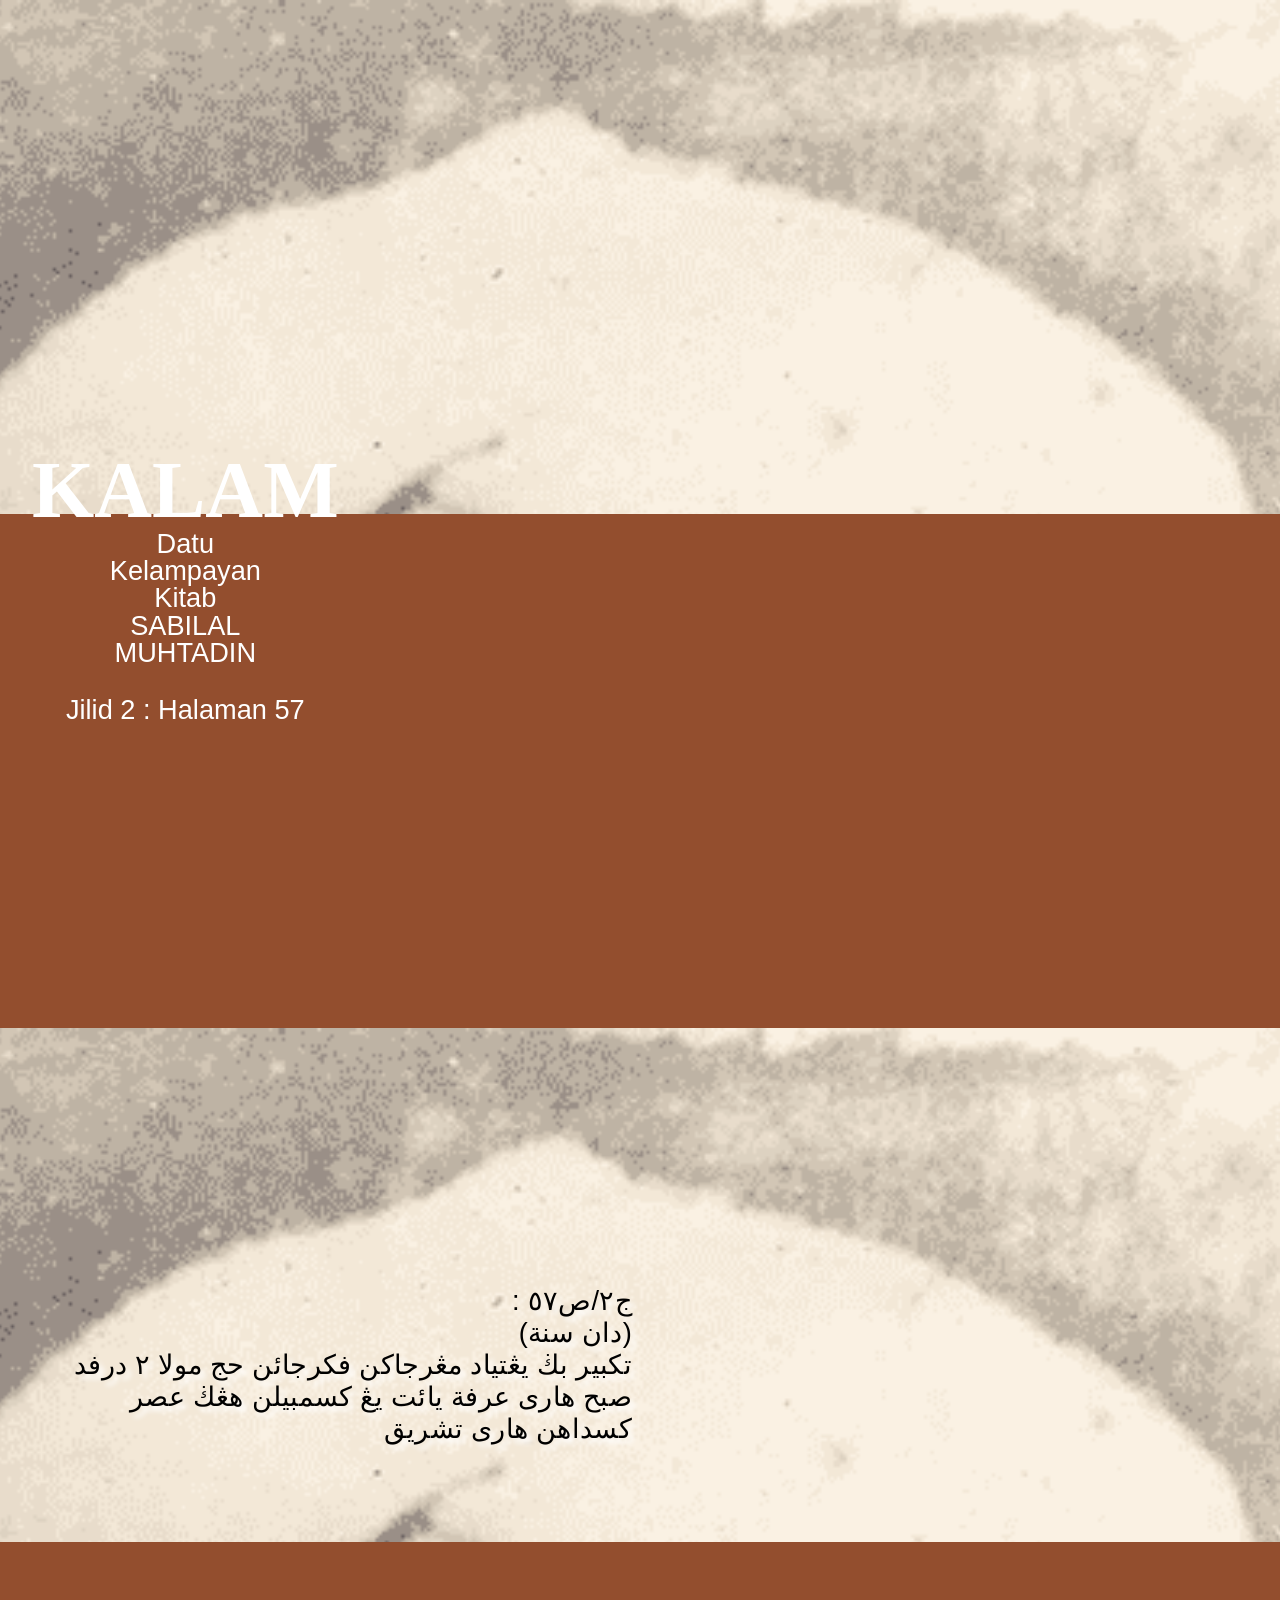
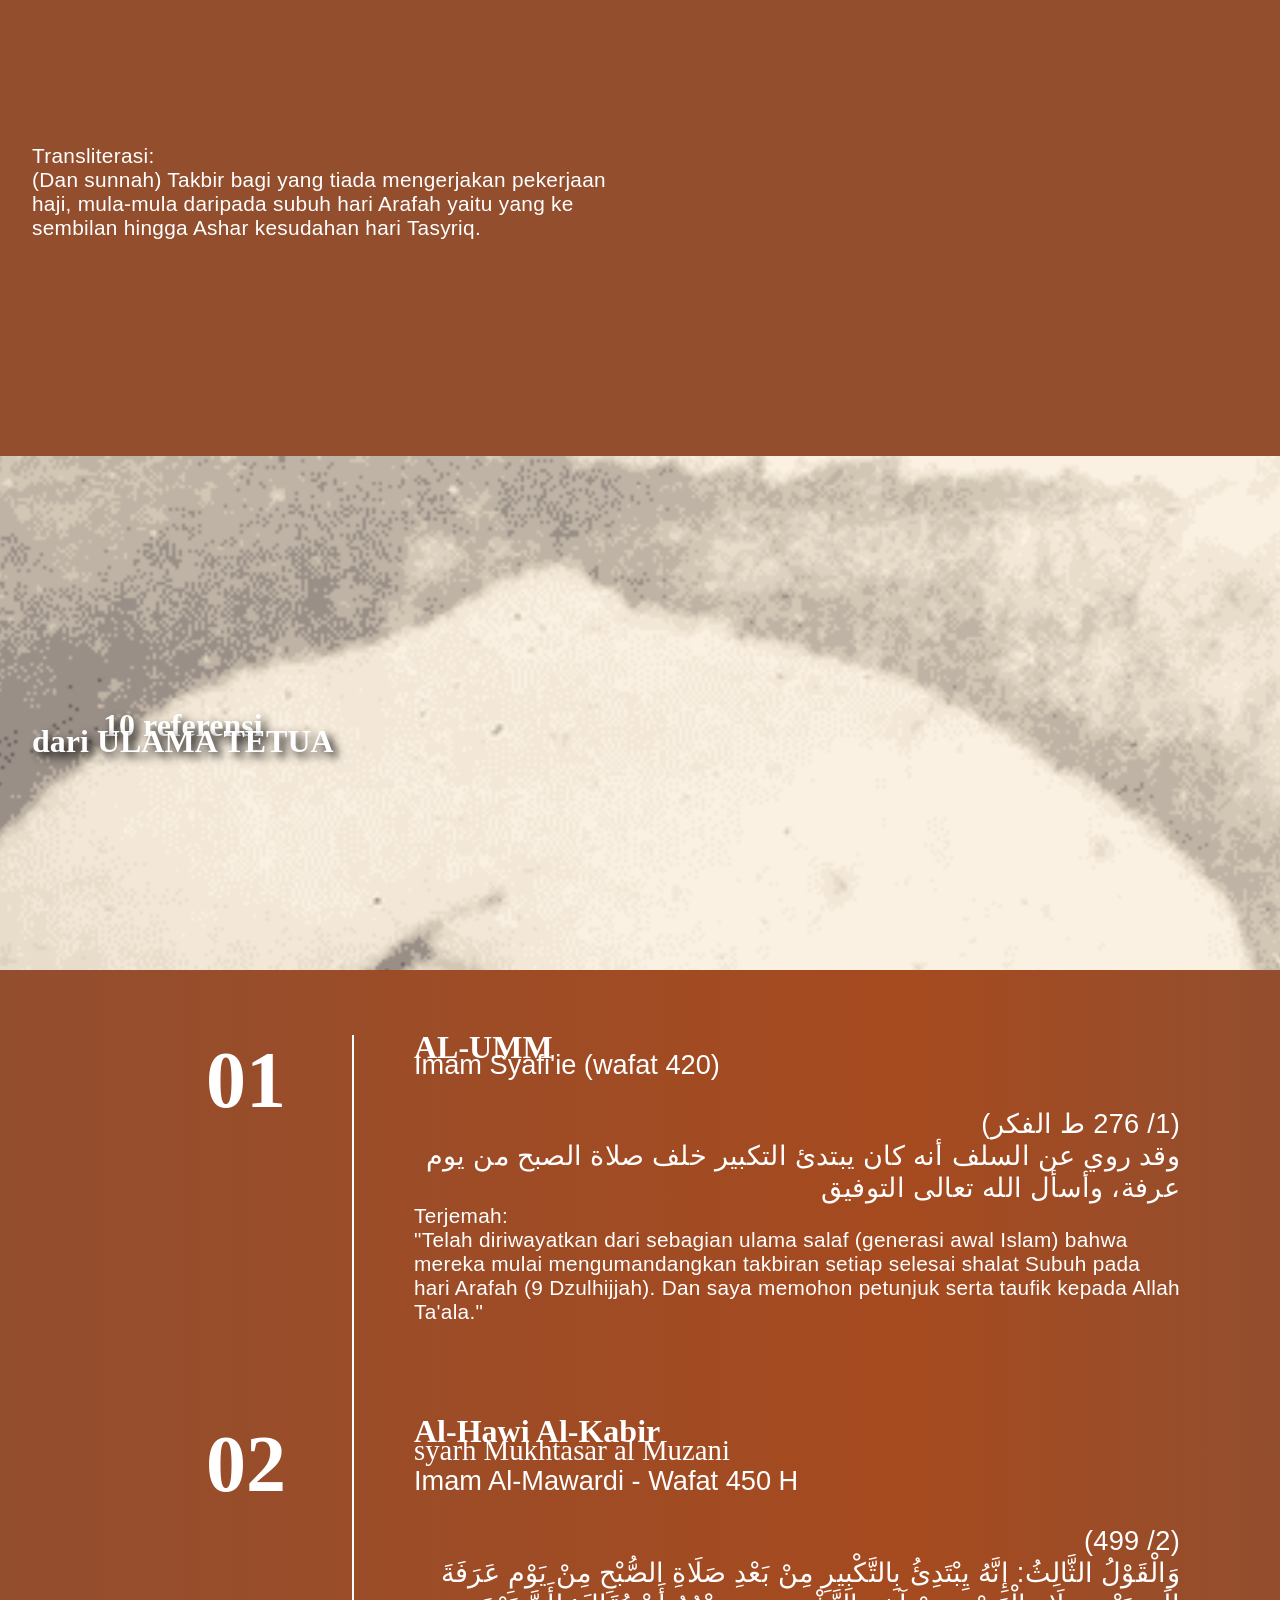
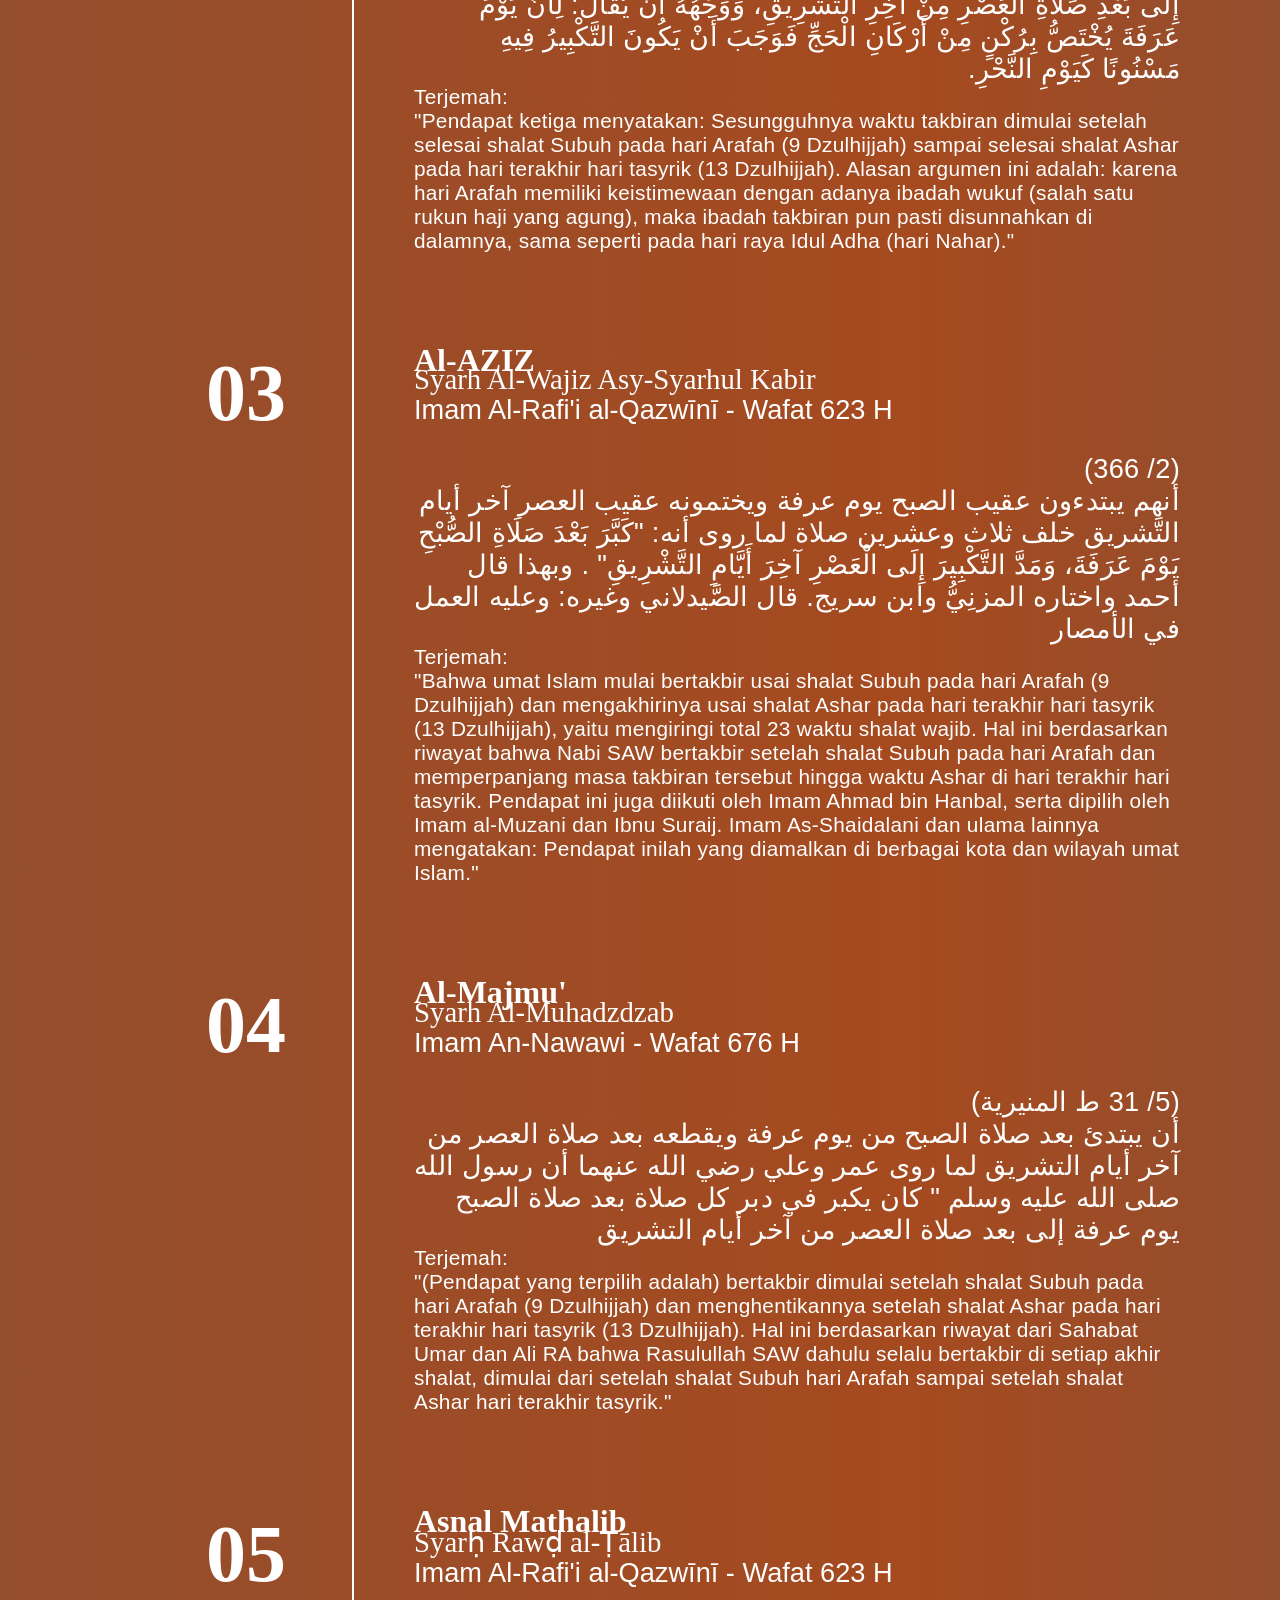
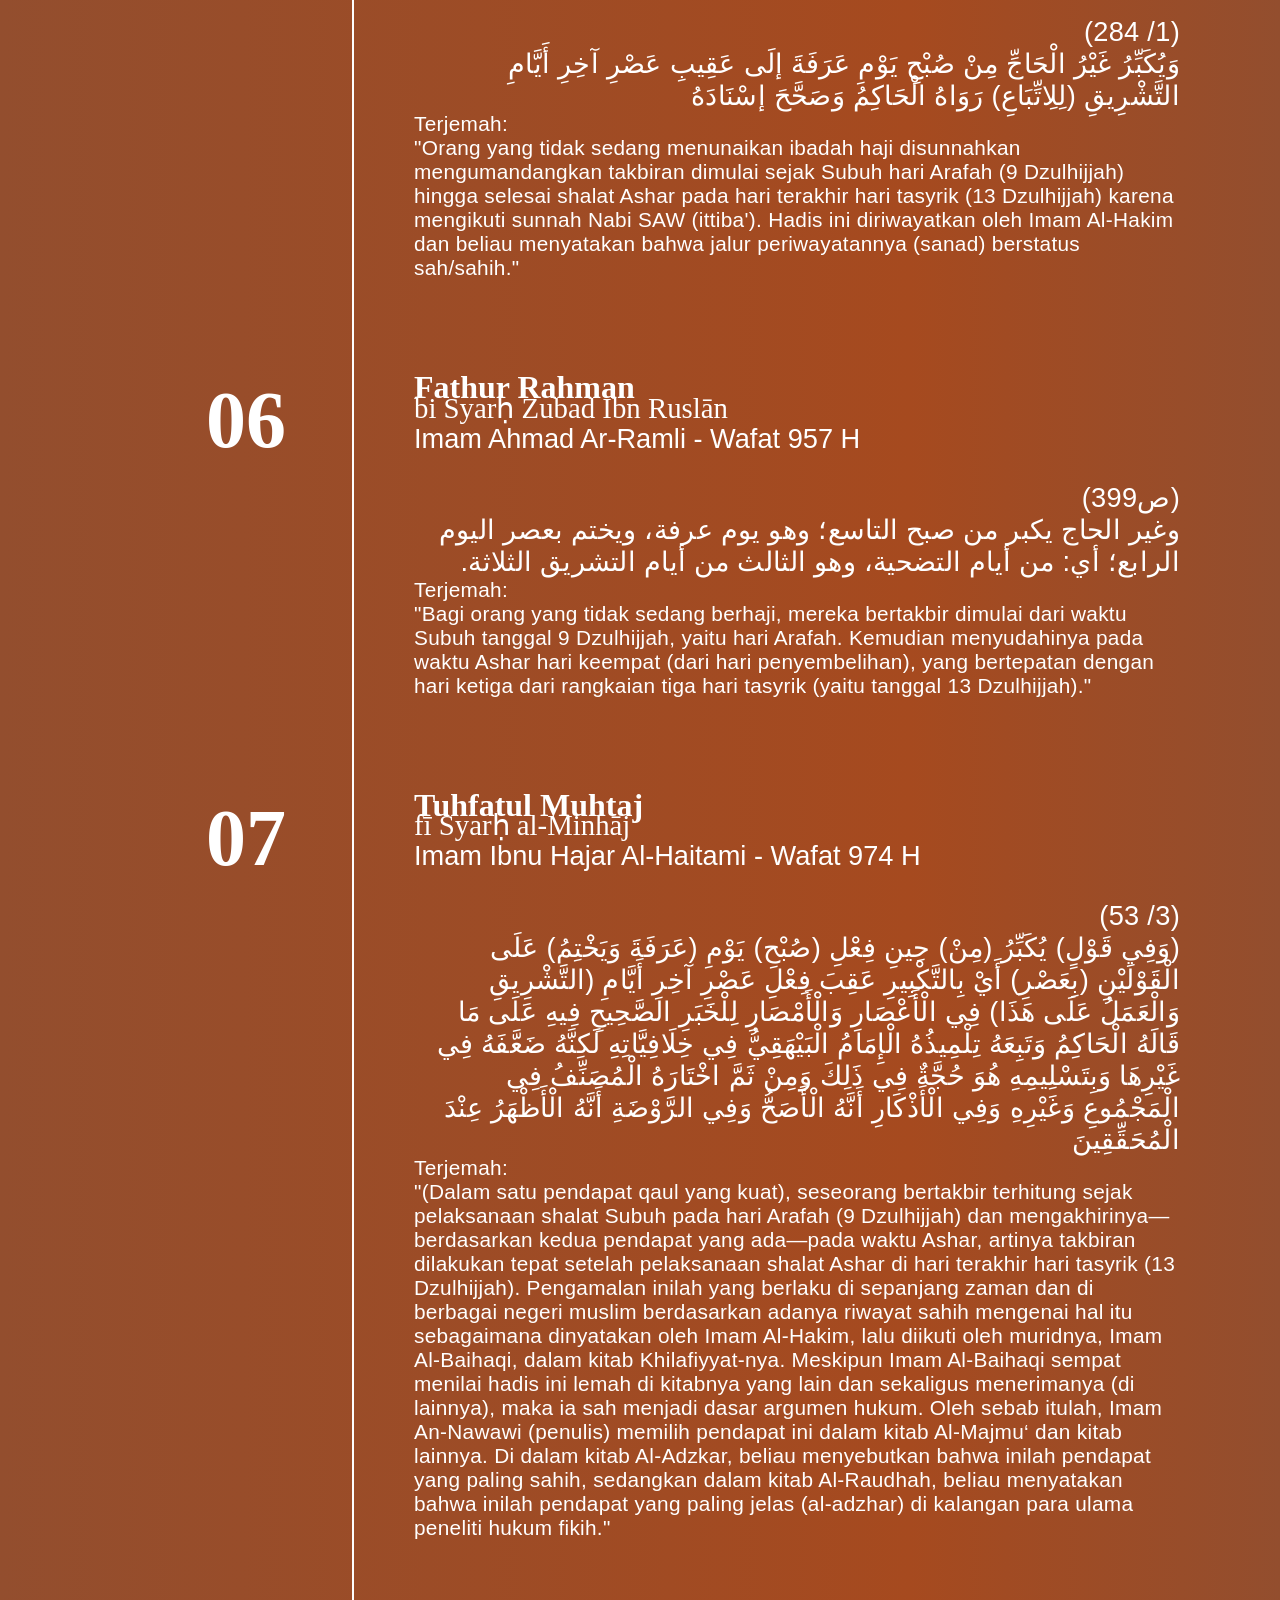
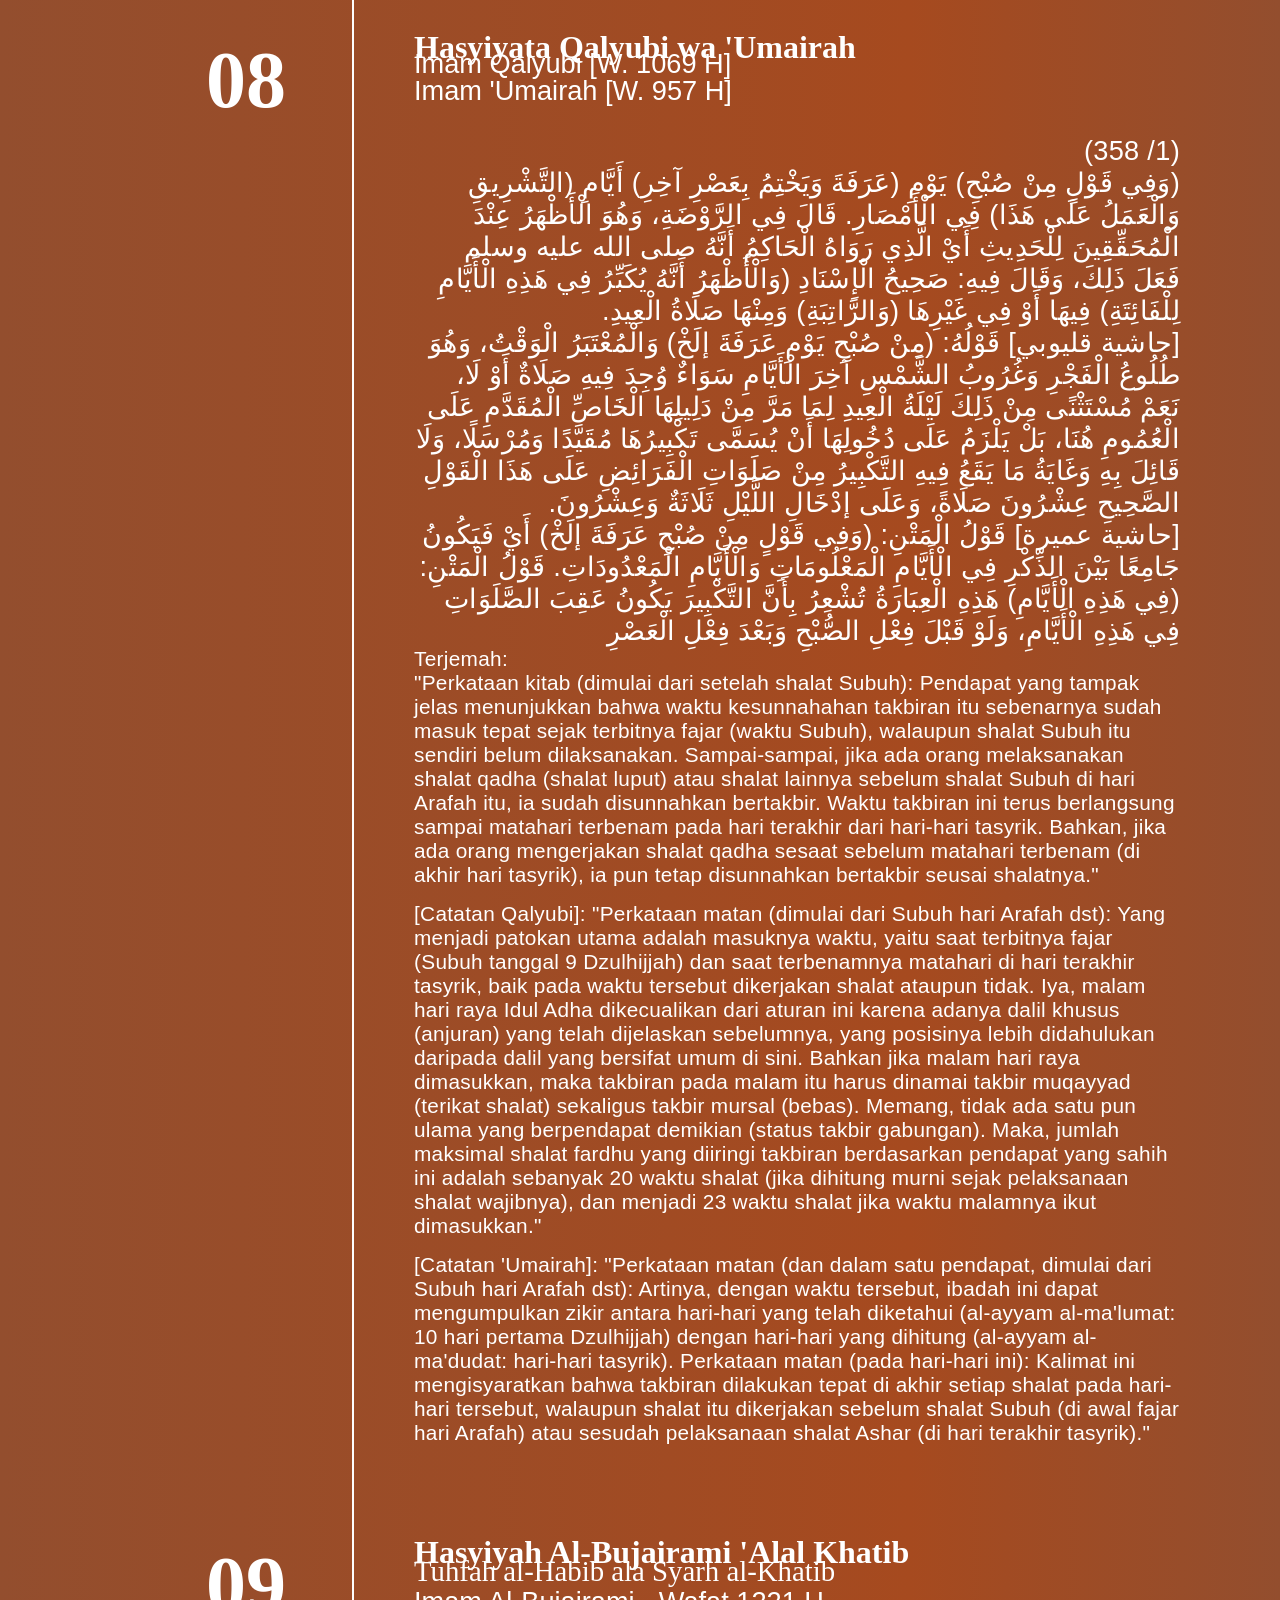
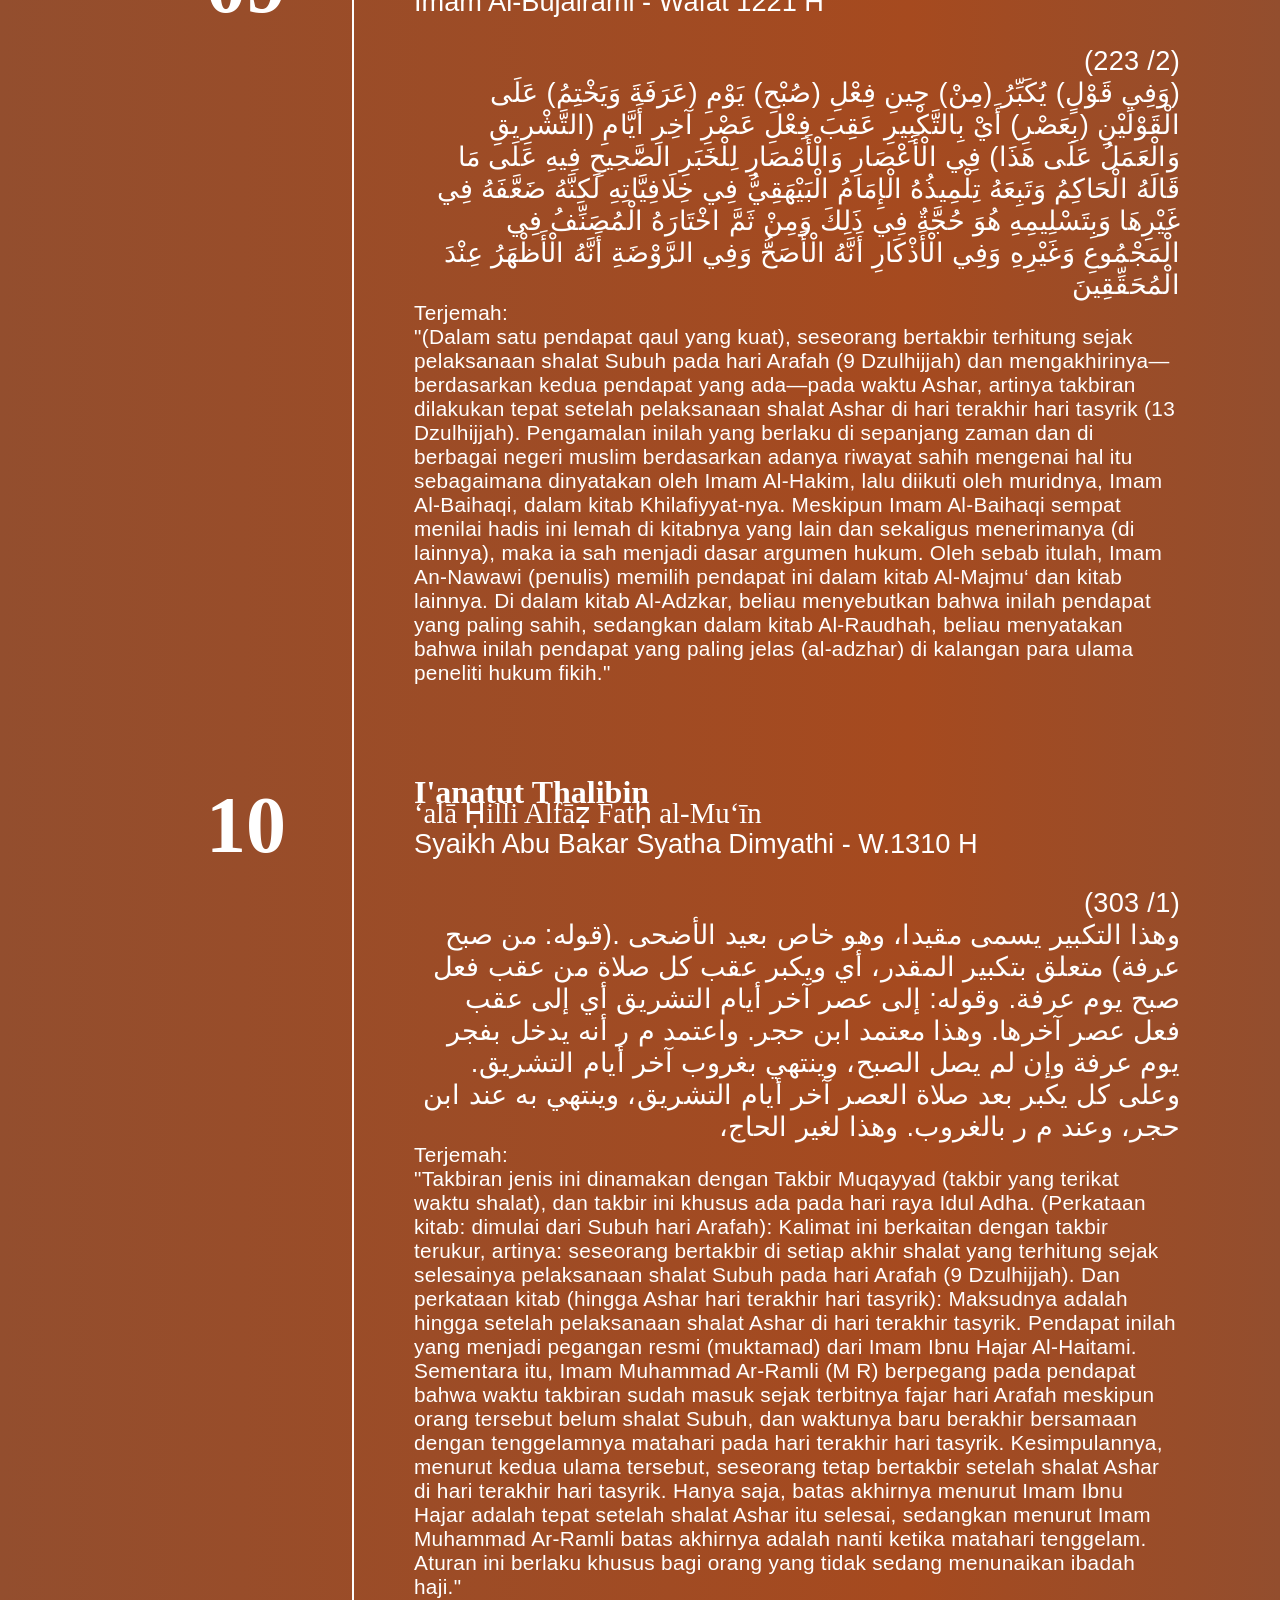
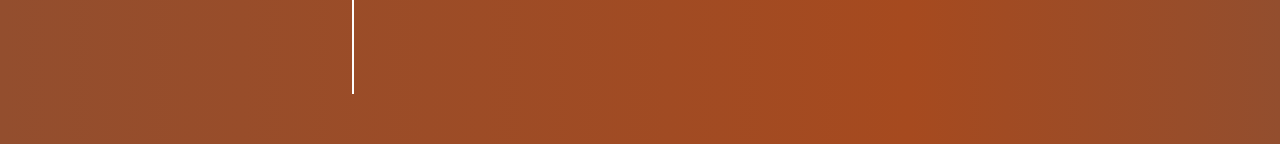
<file: index.html>
<!--?xml version='1.0' encoding='UTF-8'?--><!DOCTYPE html><html xml:lang="en-us" lang="en-us" xmlns="http://www.w3.org/1999/xhtml" xmlns:epub="http://www.idpf.org/2007/ops"><head>
<link rel="stylesheet" type="text/css" href="https://kalam-ustadz.github.io/batas-takbiran-idul-adha/layout3.css" />
  <meta charset="UTF-8" />
  <meta name="viewport" content="width=device-width, initial-scale=1.0">
  <meta name="google" content="notranslate">
  <title>awal takbiran yang terlupa</title>

  <!-- Deskripsi untuk link preview -->
  <meta name="title" content="Awal Takbiran Idul Adha" />
  <meta name="description" content="Kalam Datuk Kelampayan beserta 10 Referensi KITAB TETUA" />

  <!-- Open Graph (untuk WhatsApp, Facebook, dll) -->
  <meta property="og:type" content="website" />
  <meta property="og:url" content="https://kalam-ustadz.github.io/batas-takbiran-idul-adha/https://kalam-ustadz.github.io/batas-takbiran-idul-adha/" />
  <meta property="og:title" content="Awal Takbiran Idul Adha" />
  <meta property="og:description" content="Kalam Datuk Kelampayan beserta 10 Referensi KITAB TETUA" />
  <meta property="og:image" content="https://kalam-ustadz.github.io/batas-takbiran-idul-adha/logo.png" />
  <meta property="og:image:width" content="1200" />
  <meta property="og:image:height" content="630" />

  <!-- Twitter Card (opsional, tapi baik untuk preview universal) -->
  <meta property="twitter:card" content="summary_large_image" />
  <meta property="twitter:url" content="https://kalam-ustadz.github.io/batas-takbiran-idul-adha/" />
  <meta property="twitter:title" content="Awal Takbiran Idul Adha" />
  <meta property="twitter:description" content="Kalam Datuk Kelampayan beserta 10 Referensi KITAB TETUA" />
  <meta property="twitter:image" content="https://kalam-ustadz.github.io/batas-takbiran-idul-adha/logo.png" />
 </head>
<body class="layout3">


<div class="templateToc">
<main>
  <section class="hero">
    <div class="hero-content">

    </div>
  </section>

  <section>
<div class="info-content">
<h1>KALAM</h1>
<h3>Datu<br /> Kelampayan<br />
Kitab<br />SABILAL<br />MUHTADIN</h3>
<h3>Jilid 2 : Halaman 57</h3>
</div>  </section>
  

<section class="hero">
    <div class="hero-content">
<p class="arab"><span style="color:#000; text-shadow: 5px 5px 5px #fff"> ج٢/ص٥٧ : <br /><span style="font-size:1em"> (دان سنة) <br />تكبير بڬ يڠتياد مڠرجاكن فكرجائن حج مولا ٢ درفد صبح هارى عرفة يائت يڠ كسمبيلن هڠڬ عصر كسداهن هارى تشريق</span></span></p>
    </div>
  </section>


  <section>
<p class="indo">Transliterasi:<br />(Dan sunnah) Takbir bagi yang tiada mengerjakan pekerjaan haji, mula-mula daripada subuh hari Arafah yaitu yang ke sembilan hingga Ashar kesudahan hari Tasyriq.</p>
  </section>

  <section class="hero">
    <div class="hero-content">
<span style="text-shadow: 5px 5px 10px black;"><h2>10 referensi </h2>
<h2>dari ULAMA TETUA</h2> </span>
    </div>
  </section>
</main>

<div class="color-container brown-bg">



<p></p>


<div class="toc-container">
<div class="chapterNum-side">
<div><strong>01</strong></div>
</div><div class="chapter-info">

<h2>AL-UMM</h2>
<h3>Imam Syafi'ie (wafat 420)</h3>
<p class="arab">(1/ 276 ط الفكر)<br />  وقد روي عن السلف أنه كان يبتدئ التكبير خلف صلاة الصبح من يوم عرفة، وأسأل الله تعالى التوفيق</p>
<p class="indo">Terjemah:<br />"Telah diriwayatkan dari sebagian ulama salaf (generasi awal Islam) bahwa mereka mulai mengumandangkan takbiran setiap selesai shalat Subuh pada hari Arafah (9 Dzulhijjah). Dan saya memohon petunjuk serta taufik kepada Allah Ta'ala."</p>
</div>
</div>


<div class="toc-container">
<div class="chapterNum-side">
<div><strong>02</strong></div>
</div><div class="chapter-info">

<h2>Al-Hawi Al-Kabir</h2><span style="font-size:1.8em">syarh Mukhtasar al Muzani</span>
<h3>Imam Al-Mawardi - Wafat 450 H</h3>
<p class="arab">(2/ 499)<br />وَالْقَوْلُ الثَّالِثُ: إِنَّهُ يِبْتَدِئُ بِالتَّكْبِيرِ مِنْ بَعْدِ صَلَاةِ الصُّبْحِ مِنْ يَوْمِ عَرَفَةَ إِلَى بَعْدِ صَلَاةِ الْعَصْرِ مِنْ آخِرِ التَّشْرِيقِ، وَوَجْهُهُ أَنْ يُقَالَ: لِأَنَّ يَوْمَ عَرَفَةَ يُخْتَصُّ بِرُكْنٍ مِنْ أَرْكَانِ الْحَجِّ فَوَجَبَ أَنْ يَكُونَ التَّكْبِيرُ فِيهِ مَسْنُونًا كَيَوْمِ النَّحْرِ.</p>
<p class="indo">Terjemah:<br />"Pendapat ketiga menyatakan: Sesungguhnya waktu takbiran dimulai setelah selesai shalat Subuh pada hari Arafah (9 Dzulhijjah) sampai selesai shalat Ashar pada hari terakhir hari tasyrik (13 Dzulhijjah). Alasan argumen ini adalah: karena hari Arafah memiliki keistimewaan dengan adanya ibadah wukuf (salah satu rukun haji yang agung), maka ibadah takbiran pun pasti disunnahkan di dalamnya, sama seperti pada hari raya Idul Adha (hari Nahar)."</p>
</div>
</div>


<div class="toc-container">
<div class="chapterNum-side">
<div><strong>03</strong></div>
</div><div class="chapter-info">

<h2>Al-AZIZ </h2><span style="font-size:1.8em">Syarh Al-Wajiz Asy-Syarhul Kabir</span> 
<h3>Imam Al-Rafi'i al-Qazwīnī - Wafat 623 H</h3>
<p class="arab">(2/ 366)<br />أنهم يبتدءون عقيب الصبح يوم عرفة ويختمونه عقيب العصر آخر أيام التَّشريق خلف ثلاث وعشرين صلاة لما روى أنه: "كَبَّرَ بَعْدَ صَلَاةِ الصُّبْحِ يَوْمَ عَرَفَةَ، وَمَدَّ التَّكْبِيرَ إِلَى الْعَصْرِ آخِرَ أَيَّامِ التَّشْرِيقِ" . وبهذا قال أحمد واختاره المزنِيُّ وابن سريج. قال الصَّيدلاني وغيره: وعليه العمل في الأمصار</p>
<p class="indo">Terjemah:<br />"Bahwa umat Islam mulai bertakbir usai shalat Subuh pada hari Arafah (9 Dzulhijjah) dan mengakhirinya usai shalat Ashar pada hari terakhir hari tasyrik (13 Dzulhijjah), yaitu mengiringi total 23 waktu shalat wajib. Hal ini berdasarkan riwayat bahwa Nabi SAW bertakbir setelah shalat Subuh pada hari Arafah dan memperpanjang masa takbiran tersebut hingga waktu Ashar di hari terakhir hari tasyrik. Pendapat ini juga diikuti oleh Imam Ahmad bin Hanbal, serta dipilih oleh Imam al-Muzani dan Ibnu Suraij. Imam As-Shaidalani dan ulama lainnya mengatakan: Pendapat inilah yang diamalkan di berbagai kota dan wilayah umat Islam."</p>
</div>
</div>



<div class="toc-container">
<div class="chapterNum-side">
<div><strong>04</strong></div>
</div><div class="chapter-info">

<h2>Al-Majmu'</h2><span style="font-size:1.8em">Syarh Al-Muhadzdzab</span>
<h3>Imam An-Nawawi - Wafat 676 H</h3>
<p class="arab">(5/ 31 ط المنيرية)<br />أن يبتدئ بعد صلاة الصبح من يوم عرفة ويقطعه بعد صلاة العصر من آخر أيام التشريق لما روى عمر وعلي رضي الله عنهما أن رسول الله صلى الله عليه وسلم " كان يكبر في دبر كل صلاة بعد صلاة الصبح يوم عرفة إلى بعد صلاة العصر من آخر أيام التشريق </p>
<p class="indo">Terjemah:<br />"(Pendapat yang terpilih adalah) bertakbir dimulai setelah shalat Subuh pada hari Arafah (9 Dzulhijjah) dan menghentikannya setelah shalat Ashar pada hari terakhir hari tasyrik (13 Dzulhijjah). Hal ini berdasarkan riwayat dari Sahabat Umar dan Ali RA bahwa Rasulullah SAW dahulu selalu bertakbir di setiap akhir shalat, dimulai dari setelah shalat Subuh hari Arafah sampai setelah shalat Ashar hari terakhir tasyrik."</p>
</div>
</div>


<div class="toc-container">
<div class="chapterNum-side">
<div><strong>05</strong></div>
</div><div class="chapter-info">

<h2>Asnal Mathalib </h2><span style="font-size:1.8em">Syarḥ Rawḍ al-Ṭālib</span> 
<h3>Imam Al-Rafi'i al-Qazwīnī - Wafat 623 H</h3>
<p class="arab"> (1/ 284) <br />وَيُكَبِّرُ غَيْرُ الْحَاجِّ مِنْ صُبْحِ يَوْمِ عَرَفَةَ إلَى عَقِيبِ عَصْرِ آخِرِ أَيَّامِ التَّشْرِيقِ (لِلِاتِّبَاعِ) رَوَاهُ الْحَاكِمُ وَصَحَّحَ إسْنَادَهُ</p>
<p class="indo">Terjemah:<br />"Orang yang tidak sedang menunaikan ibadah haji disunnahkan mengumandangkan takbiran dimulai sejak Subuh hari Arafah (9 Dzulhijjah) hingga selesai shalat Ashar pada hari terakhir hari tasyrik (13 Dzulhijjah) karena mengikuti sunnah Nabi SAW (ittiba'). Hadis ini diriwayatkan oleh Imam Al-Hakim dan beliau menyatakan bahwa jalur periwayatannya (sanad) berstatus sah/sahih."</p>
</div>
</div>


<div class="toc-container">
<div class="chapterNum-side">
<div><strong>06</strong></div>
</div><div class="chapter-info">

<h2>Fathur Rahman </h2><span style="font-size:1.8em">bi Syarḥ Zubad Ibn Ruslān</span>
<h3>Imam Ahmad Ar-Ramli - Wafat 957 H</h3>
<p class="arab">(ص399)<br />وغير الحاج يكبر من صبح التاسع؛ وهو يوم عرفة، ويختم بعصر اليوم الرابع؛ أي: من أيام التضحية، وهو الثالث من أيام التشريق الثلاثة. </p>
<p class="indo">Terjemah:<br />"Bagi orang yang tidak sedang berhaji, mereka bertakbir dimulai dari waktu Subuh tanggal 9 Dzulhijjah, yaitu hari Arafah. Kemudian menyudahinya pada waktu Ashar hari keempat (dari hari penyembelihan), yang bertepatan dengan hari ketiga dari rangkaian tiga hari tasyrik (yaitu tanggal 13 Dzulhijjah)."</p>
</div>
</div>

<div class="toc-container">
<div class="chapterNum-side">
<div><strong>07</strong></div>
</div><div class="chapter-info">

<h2>Tuhfatul Muhtaj </h2><span style="font-size:1.8em">fī Syarḥ al-Minhāj</span> 
<h3>Imam Ibnu Hajar Al-Haitami - Wafat 974 H</h3>
<p class="arab">(3/ 53)<br /> (وَفِي قَوْلٍ) يُكَبِّرُ (مِنْ) حِينِ فِعْلِ (صُبْحِ) يَوْمِ (عَرَفَةَ وَيَخْتِمُ) عَلَى الْقَوْلَيْنِ (بِعَصْرِ) أَيْ بِالتَّكْبِيرِ عَقِبَ فِعْلِ عَصْرِ آخِرِ أَيَّامِ (التَّشْرِيقِ وَالْعَمَلُ عَلَى هَذَا) فِي الْأَعْصَارِ وَالْأَمْصَارِ لِلْخَبَرِ الصَّحِيحِ فِيهِ عَلَى مَا قَالَهُ الْحَاكِمُ وَتَبِعَهُ تِلْمِيذُهُ الْإِمَامُ الْبَيْهَقِيُّ فِي خِلَافِيَّاتِهِ لَكِنَّهُ ضَعَّفَهُ فِي غَيْرِهَا وَبِتَسْلِيمِهِ هُوَ حُجَّةٌ فِي ذَلِكَ وَمِنْ ثَمَّ اخْتَارَهُ الْمُصَنِّفُ فِي الْمَجْمُوعِ وَغَيْرِهِ وَفِي الْأَذْكَارِ أَنَّهُ الْأَصَحُّ وَفِي الرَّوْضَةِ أَنَّهُ الْأَظْهَرُ عِنْدَ الْمُحَقِّقِينَ</p>
<p class="indo">Terjemah:<br />"(Dalam satu pendapat qaul yang kuat), seseorang bertakbir terhitung sejak pelaksanaan shalat Subuh pada hari Arafah (9 Dzulhijjah) dan mengakhirinya—berdasarkan kedua pendapat yang ada—pada waktu Ashar, artinya takbiran dilakukan tepat setelah pelaksanaan shalat Ashar di hari terakhir hari tasyrik (13 Dzulhijjah). Pengamalan inilah yang berlaku di sepanjang zaman dan di berbagai negeri muslim berdasarkan adanya riwayat sahih mengenai hal itu sebagaimana dinyatakan oleh Imam Al-Hakim, lalu diikuti oleh muridnya, Imam Al-Baihaqi, dalam kitab Khilafiyyat-nya. Meskipun Imam Al-Baihaqi sempat menilai hadis ini lemah di kitabnya yang lain dan sekaligus menerimanya (di lainnya), maka ia sah menjadi dasar argumen hukum. Oleh sebab itulah, Imam An-Nawawi (penulis) memilih pendapat ini dalam kitab Al-Majmu‘ dan kitab lainnya. Di dalam kitab Al-Adzkar, beliau menyebutkan bahwa inilah pendapat yang paling sahih, sedangkan dalam kitab Al-Raudhah, beliau menyatakan bahwa inilah pendapat yang paling jelas (al-adzhar) di kalangan para ulama peneliti hukum fikih."</p>
</div>
</div>

<div class="toc-container">
<div class="chapterNum-side">
<div><strong>08</strong></div>
</div><div class="chapter-info">

<h2>Hasyiyata Qalyubi wa 'Umairah</h2>
<h3>Imam Qalyubi [W. 1069 H] <br />Imam 'Umairah [W. 957 H]</h3>
<p class="arab">(1/ 358)<br />(وَفِي قَوْلٍ مِنْ صُبْحِ) يَوْمِ (عَرَفَةَ وَيَخْتِمُ بِعَصْرِ آخِرِ) أَيَّامِ (التَّشْرِيقِ وَالْعَمَلُ عَلَى هَذَا) فِي الْأَمْصَارِ. قَالَ فِي الرَّوْضَةِ، وَهُوَ الْأَظْهَرُ عِنْدَ الْمُحَقِّقِينَ لِلْحَدِيثِ أَيْ الَّذِي رَوَاهُ الْحَاكِمُ أَنَّهُ صلى الله عليه وسلم فَعَلَ ذَلِكَ، وَقَالَ فِيهِ: صَحِيحُ الْإِسْنَادِ (وَالْأَظْهَرُ أَنَّهُ يُكَبِّرُ فِي هَذِهِ الْأَيَّامِ لِلْفَائِتَةِ) فِيهَا أَوْ فِي غَيْرِهَا (وَالرَّاتِبَةِ) وَمِنْهَا صَلَاةُ الْعِيدِ. <br />
 [حاشية قليوبي] قَوْلُهُ: (مِنْ صُبْحِ يَوْمِ عَرَفَةَ إلَخْ) وَالْمُعْتَبَرُ الْوَقْتُ، وَهُوَ طُلُوعُ الْفَجْرِ وَغُرُوبُ الشَّمْسِ آخِرَ الْأَيَّامِ سَوَاءٌ وُجِدَ فِيهِ صَلَاةٌ أَوْ لَا، نَعَمْ مُسْتَثْنًى مِنْ ذَلِكَ لَيْلَةُ الْعِيدِ لِمَا مَرَّ مِنْ دَلِيلِهَا الْخَاصِّ الْمُقَدَّمِ عَلَى الْعُمُومِ هُنَا، بَلْ يَلْزَمُ عَلَى دُخُولِهَا أَنْ يُسَمَّى تَكْبِيرُهَا مُقَيَّدًا وَمُرْسَلًا، وَلَا قَائِلَ بِهِ وَغَايَةُ مَا يَقَعُ فِيهِ التَّكْبِيرُ مِنْ صَلَوَاتِ الْفَرَائِضِ عَلَى هَذَا الْقَوْلِ الصَّحِيحِ عِشْرُونَ صَلَاةً، وَعَلَى إدْخَالِ اللَّيْلِ ثَلَاثَةٌ وَعِشْرُونَ.<br />
 [حاشية عميرة] قَوْلُ الْمَتْنِ: (وَفِي قَوْلٍ مِنْ صُبْحِ عَرَفَةَ إلَخْ) أَيْ فَيَكُونُ جَامِعًا بَيْنَ الذِّكْرِ فِي الْأَيَّامِ الْمَعْلُومَاتِ وَالْأَيَّامِ الْمَعْدُودَاتِ. قَوْلُ الْمَتْنِ: (فِي هَذِهِ الْأَيَّامِ) هَذِهِ الْعِبَارَةُ تُشْعِرُ بِأَنَّ التَّكْبِيرَ يَكُونُ عَقِبَ الصَّلَوَاتِ فِي هَذِهِ الْأَيَّامِ، وَلَوْ قَبْلَ فِعْلِ الصُّبْحِ وَبَعْدَ فِعْلِ الْعَصْرِ
</p>
<p class="indo">Terjemah:<br />"Perkataan kitab (dimulai dari setelah shalat Subuh): Pendapat yang tampak jelas menunjukkan bahwa waktu kesunnahahan takbiran itu sebenarnya sudah masuk tepat sejak terbitnya fajar (waktu Subuh), walaupun shalat Subuh itu sendiri belum dilaksanakan. Sampai-sampai, jika ada orang melaksanakan shalat qadha (shalat luput) atau shalat lainnya sebelum shalat Subuh di hari Arafah itu, ia sudah disunnahkan bertakbir. Waktu takbiran ini terus berlangsung sampai matahari terbenam pada hari terakhir dari hari-hari tasyrik. Bahkan, jika ada orang mengerjakan shalat qadha sesaat sebelum matahari terbenam (di akhir hari tasyrik), ia pun tetap disunnahkan bertakbir seusai shalatnya."</p>
<p class="indo">[Catatan Qalyubi]: "Perkataan matan (dimulai dari Subuh hari Arafah dst): Yang menjadi patokan utama adalah masuknya waktu, yaitu saat terbitnya fajar (Subuh tanggal 9 Dzulhijjah) dan saat terbenamnya matahari di hari terakhir tasyrik, baik pada waktu tersebut dikerjakan shalat ataupun tidak. Iya, malam hari raya Idul Adha dikecualikan dari aturan ini karena adanya dalil khusus (anjuran) yang telah dijelaskan sebelumnya, yang posisinya lebih didahulukan daripada dalil yang bersifat umum di sini. Bahkan jika malam hari raya dimasukkan, maka takbiran pada malam itu harus dinamai takbir muqayyad (terikat shalat) sekaligus takbir mursal (bebas). Memang, tidak ada satu pun ulama yang berpendapat demikian (status takbir gabungan). Maka, jumlah maksimal shalat fardhu yang diiringi takbiran berdasarkan pendapat yang sahih ini adalah sebanyak 20 waktu shalat (jika dihitung murni sejak pelaksanaan shalat wajibnya), dan menjadi 23 waktu shalat jika waktu malamnya ikut dimasukkan."</p>
<p class="indo">[Catatan 'Umairah]:  "Perkataan matan (dan dalam satu pendapat, dimulai dari Subuh hari Arafah dst): Artinya, dengan waktu tersebut, ibadah ini dapat mengumpulkan zikir antara hari-hari yang telah diketahui (al-ayyam al-ma'lumat: 10 hari pertama Dzulhijjah) dengan hari-hari yang dihitung (al-ayyam al-ma'dudat: hari-hari tasyrik). Perkataan matan (pada hari-hari ini): Kalimat ini mengisyaratkan bahwa takbiran dilakukan tepat di akhir setiap shalat pada hari-hari tersebut, walaupun shalat itu dikerjakan sebelum shalat Subuh (di awal fajar hari Arafah) atau sesudah pelaksanaan shalat Ashar (di hari terakhir tasyrik)."</p>
</div>
</div>


<div class="toc-container">
<div class="chapterNum-side">
<div><strong>09</strong></div>
</div><div class="chapter-info">

<h2>Hasyiyah Al-Bujairami 'Alal Khatib</h2><span style="font-size:1.8em">Tuhfah al-Habib ala Syarh al-Khatib</span> 
<h3>Imam Al-Bujairami - Wafat 1221 H</h3>
<p class="arab">(2/ 223)<br /> (وَفِي قَوْلٍ) يُكَبِّرُ (مِنْ) حِينِ فِعْلِ (صُبْحِ) يَوْمِ (عَرَفَةَ وَيَخْتِمُ) عَلَى الْقَوْلَيْنِ (بِعَصْرِ) أَيْ بِالتَّكْبِيرِ عَقِبَ فِعْلِ عَصْرِ آخِرِ أَيَّامِ (التَّشْرِيقِ وَالْعَمَلُ عَلَى هَذَا) فِي الْأَعْصَارِ وَالْأَمْصَارِ لِلْخَبَرِ الصَّحِيحِ فِيهِ عَلَى مَا قَالَهُ الْحَاكِمُ وَتَبِعَهُ تِلْمِيذُهُ الْإِمَامُ الْبَيْهَقِيُّ فِي خِلَافِيَّاتِهِ لَكِنَّهُ ضَعَّفَهُ فِي غَيْرِهَا وَبِتَسْلِيمِهِ هُوَ حُجَّةٌ فِي ذَلِكَ وَمِنْ ثَمَّ اخْتَارَهُ الْمُصَنِّفُ فِي الْمَجْمُوعِ وَغَيْرِهِ وَفِي الْأَذْكَارِ أَنَّهُ الْأَصَحُّ وَفِي الرَّوْضَةِ أَنَّهُ الْأَظْهَرُ عِنْدَ الْمُحَقِّقِينَ</p>
<p class="indo">Terjemah:<br />"(Dalam satu pendapat qaul yang kuat), seseorang bertakbir terhitung sejak pelaksanaan shalat Subuh pada hari Arafah (9 Dzulhijjah) dan mengakhirinya—berdasarkan kedua pendapat yang ada—pada waktu Ashar, artinya takbiran dilakukan tepat setelah pelaksanaan shalat Ashar di hari terakhir hari tasyrik (13 Dzulhijjah). Pengamalan inilah yang berlaku di sepanjang zaman dan di berbagai negeri muslim berdasarkan adanya riwayat sahih mengenai hal itu sebagaimana dinyatakan oleh Imam Al-Hakim, lalu diikuti oleh muridnya, Imam Al-Baihaqi, dalam kitab Khilafiyyat-nya. Meskipun Imam Al-Baihaqi sempat menilai hadis ini lemah di kitabnya yang lain dan sekaligus menerimanya (di lainnya), maka ia sah menjadi dasar argumen hukum. Oleh sebab itulah, Imam An-Nawawi (penulis) memilih pendapat ini dalam kitab Al-Majmu‘ dan kitab lainnya. Di dalam kitab Al-Adzkar, beliau menyebutkan bahwa inilah pendapat yang paling sahih, sedangkan dalam kitab Al-Raudhah, beliau menyatakan bahwa inilah pendapat yang paling jelas (al-adzhar) di kalangan para ulama peneliti hukum fikih."</p>
</div>
</div>


<div class="toc-container">
<div class="chapterNum-side">
<div><strong>10</strong></div>
</div><div class="chapter-info">

<h2>I'anatut Thalibin</h2><span style="font-size:1.8em">‘alā Ḥilli Alfāẓ Fatḥ al-Mu‘īn</span>
<h3>Syaikh Abu Bakar Syatha Dimyathi - W.1310 H</h3>
<p class="arab">(1/ 303)<br />وهذا التكبير يسمى مقيدا، وهو خاص بعيد الأضحى .(قوله: من صبح عرفة) متعلق بتكبير المقدر، أي ويكبر عقب كل صلاة من عقب فعل صبح يوم عرفة.  وقوله: إلى عصر آخر أيام التشريق أي إلى عقب فعل عصر آخرها.  وهذا معتمد ابن حجر.  واعتمد م ر أنه يدخل بفجر يوم عرفة وإن لم يصل الصبح، وينتهي بغروب آخر أيام التشريق.  وعلى كل يكبر بعد صلاة العصر آخر أيام التشريق، وينتهي به عند ابن حجر، وعند م ر بالغروب.
وهذا لغير الحاج،
</p>
<p class="indo">Terjemah:<br />"Takbiran jenis ini dinamakan dengan Takbir Muqayyad (takbir yang terikat waktu shalat), dan takbir ini khusus ada pada hari raya Idul Adha.
(Perkataan kitab: dimulai dari Subuh hari Arafah): Kalimat ini berkaitan dengan takbir terukur, artinya: seseorang bertakbir di setiap akhir shalat yang terhitung sejak selesainya pelaksanaan shalat Subuh pada hari Arafah (9 Dzulhijjah).
Dan perkataan kitab (hingga Ashar hari terakhir hari tasyrik): Maksudnya adalah hingga setelah pelaksanaan shalat Ashar di hari terakhir tasyrik. Pendapat inilah yang menjadi pegangan resmi (muktamad) dari Imam Ibnu Hajar Al-Haitami.
Sementara itu, Imam Muhammad Ar-Ramli (M R) berpegang pada pendapat bahwa waktu takbiran sudah masuk sejak terbitnya fajar hari Arafah meskipun orang tersebut belum shalat Subuh, dan waktunya baru berakhir bersamaan dengan tenggelamnya matahari pada hari terakhir hari tasyrik.
Kesimpulannya, menurut kedua ulama tersebut, seseorang tetap bertakbir setelah shalat Ashar di hari terakhir hari tasyrik. Hanya saja, batas akhirnya menurut Imam Ibnu Hajar adalah tepat setelah shalat Ashar itu selesai, sedangkan menurut Imam Muhammad Ar-Ramli batas akhirnya adalah nanti ketika matahari tenggelam. Aturan ini berlaku khusus bagi orang yang tidak sedang menunaikan ibadah haji."</p>
</div>
</div>

</div>  <!-- color-container brown-bg -->
</div>  <!-- templateTOC -->



</body></html>
</file>
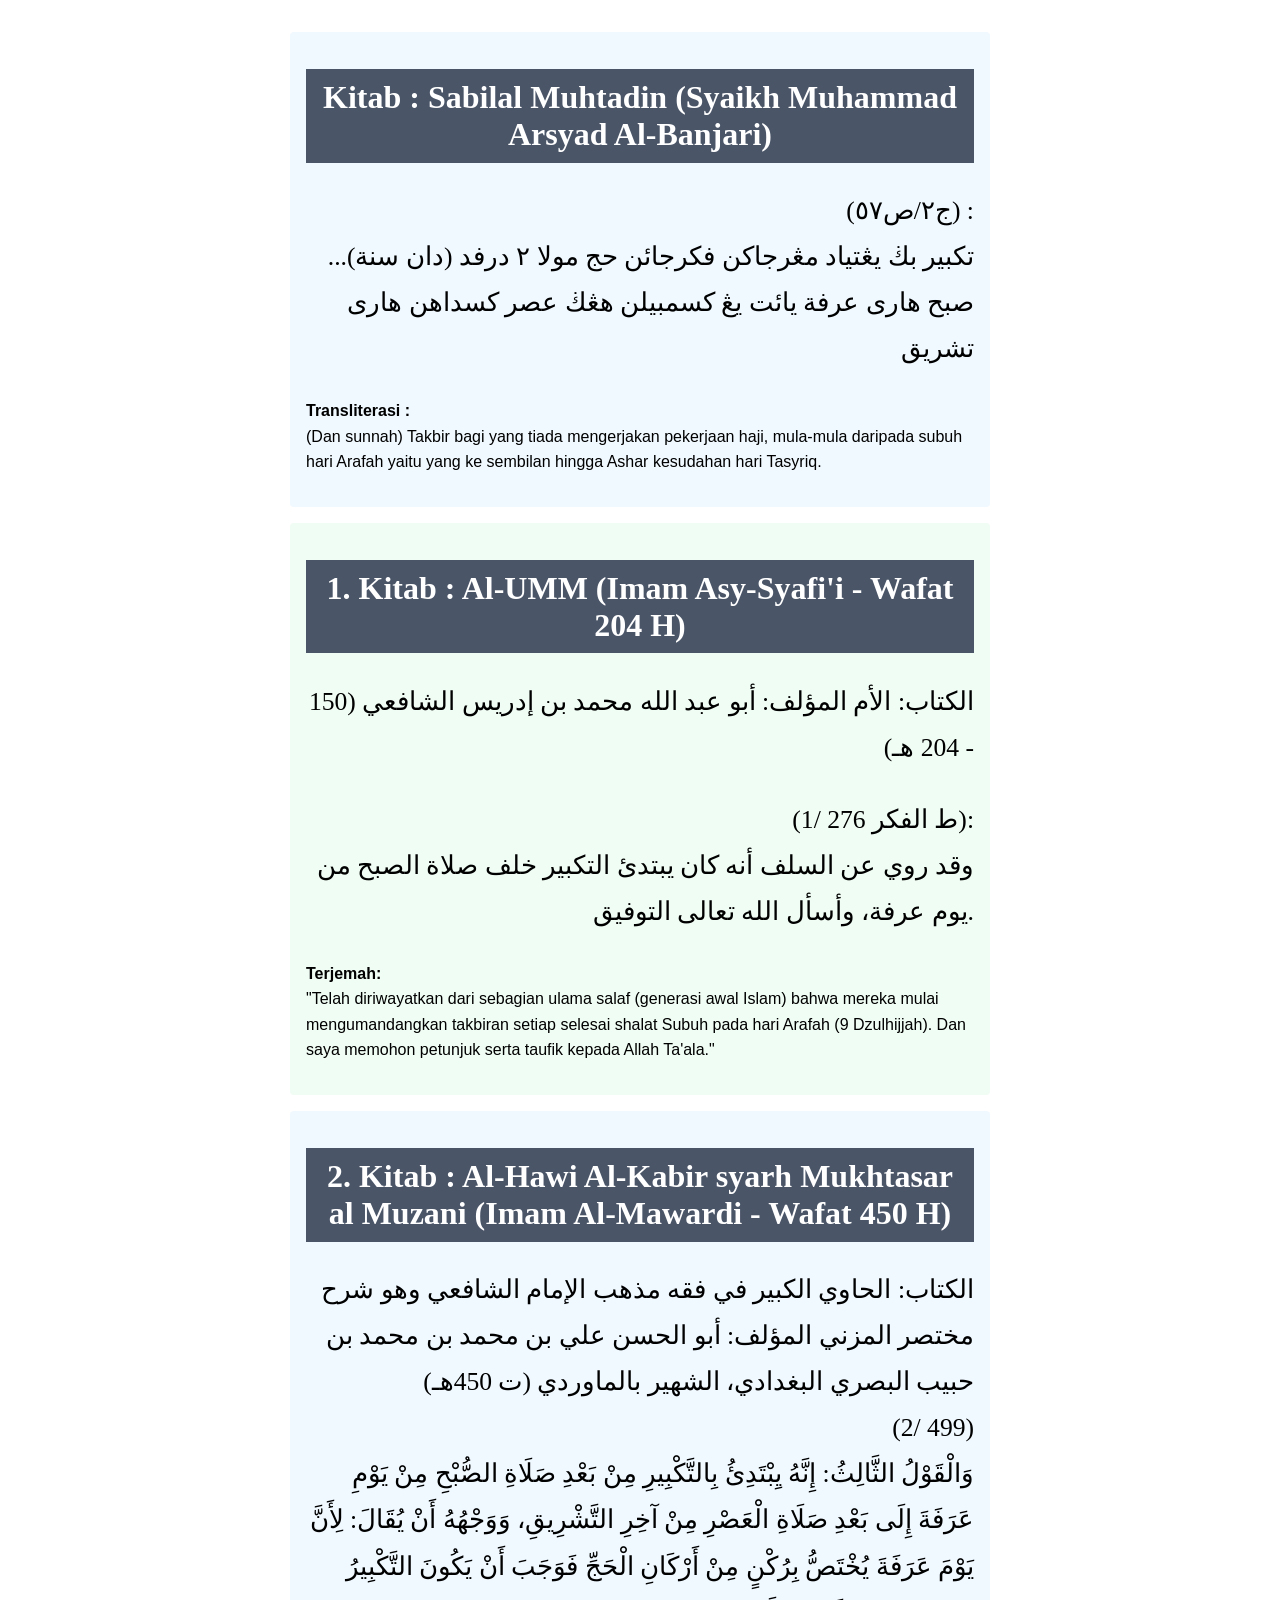
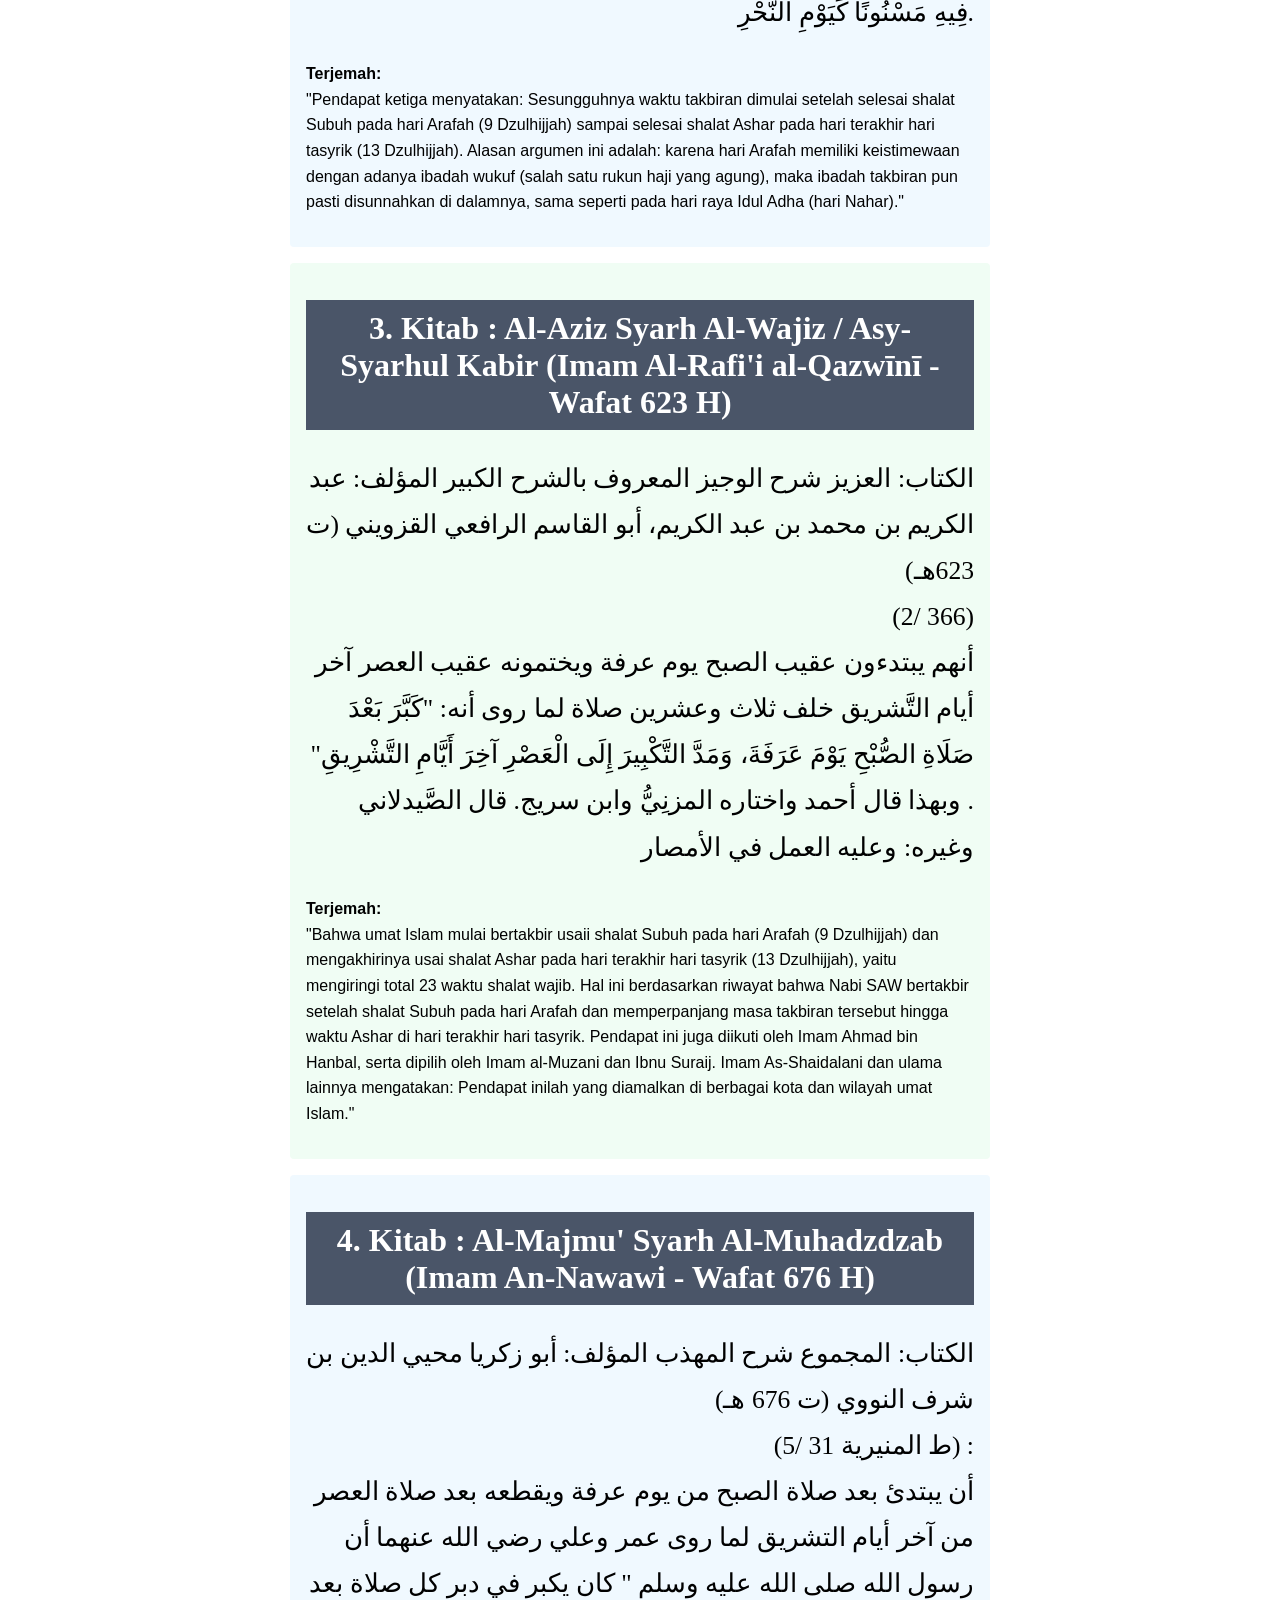
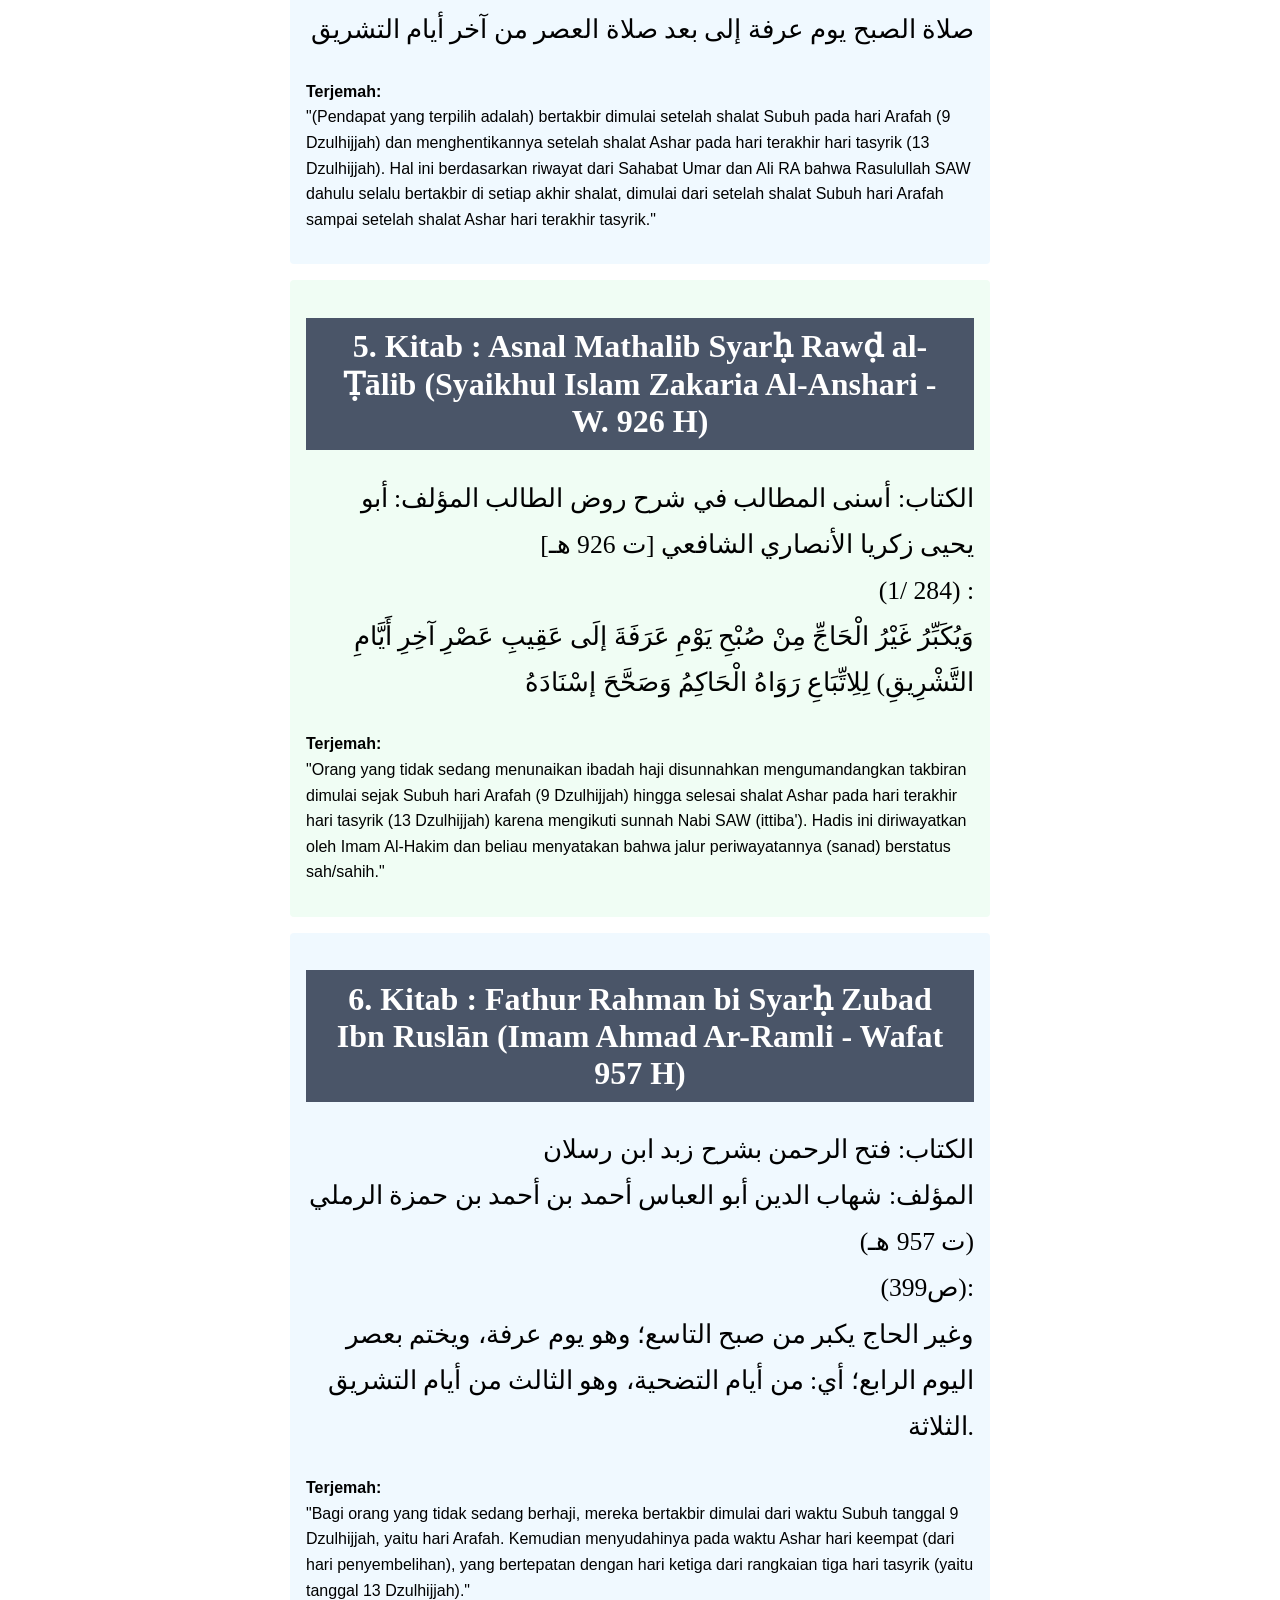
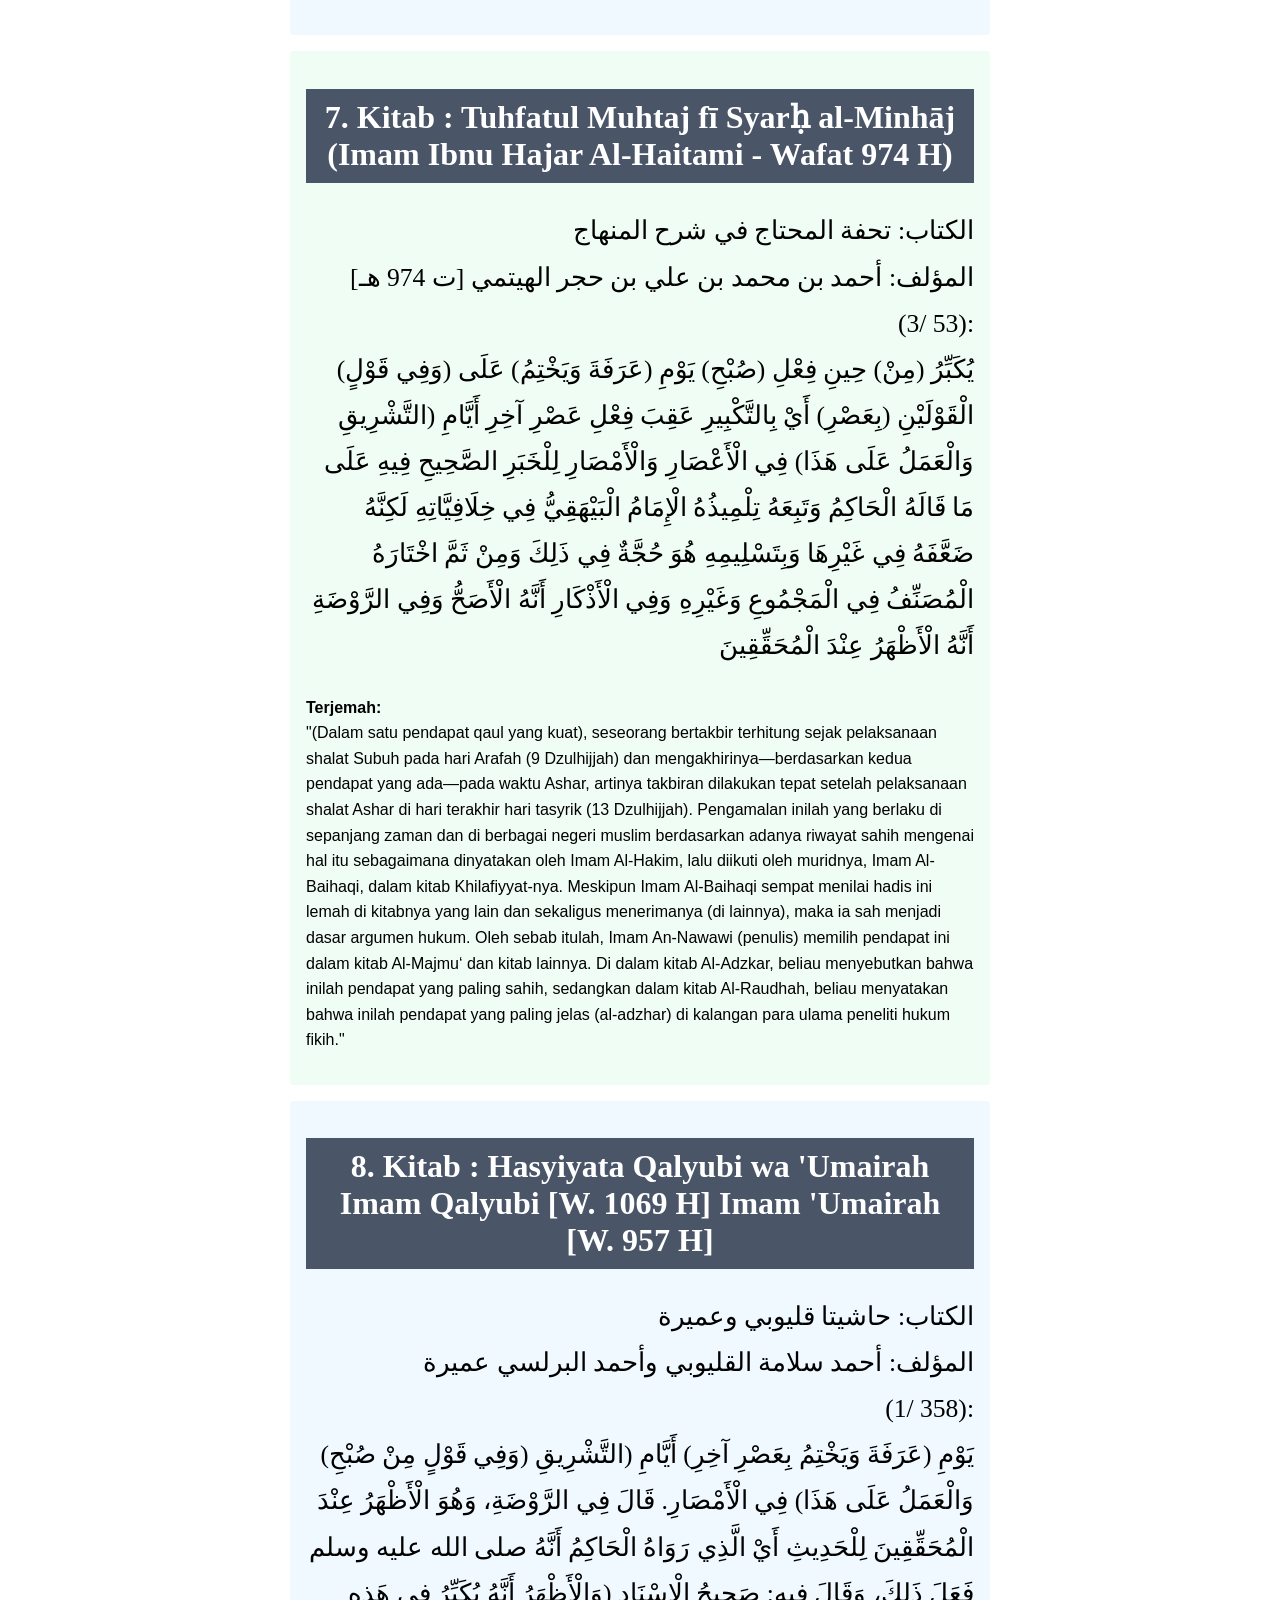
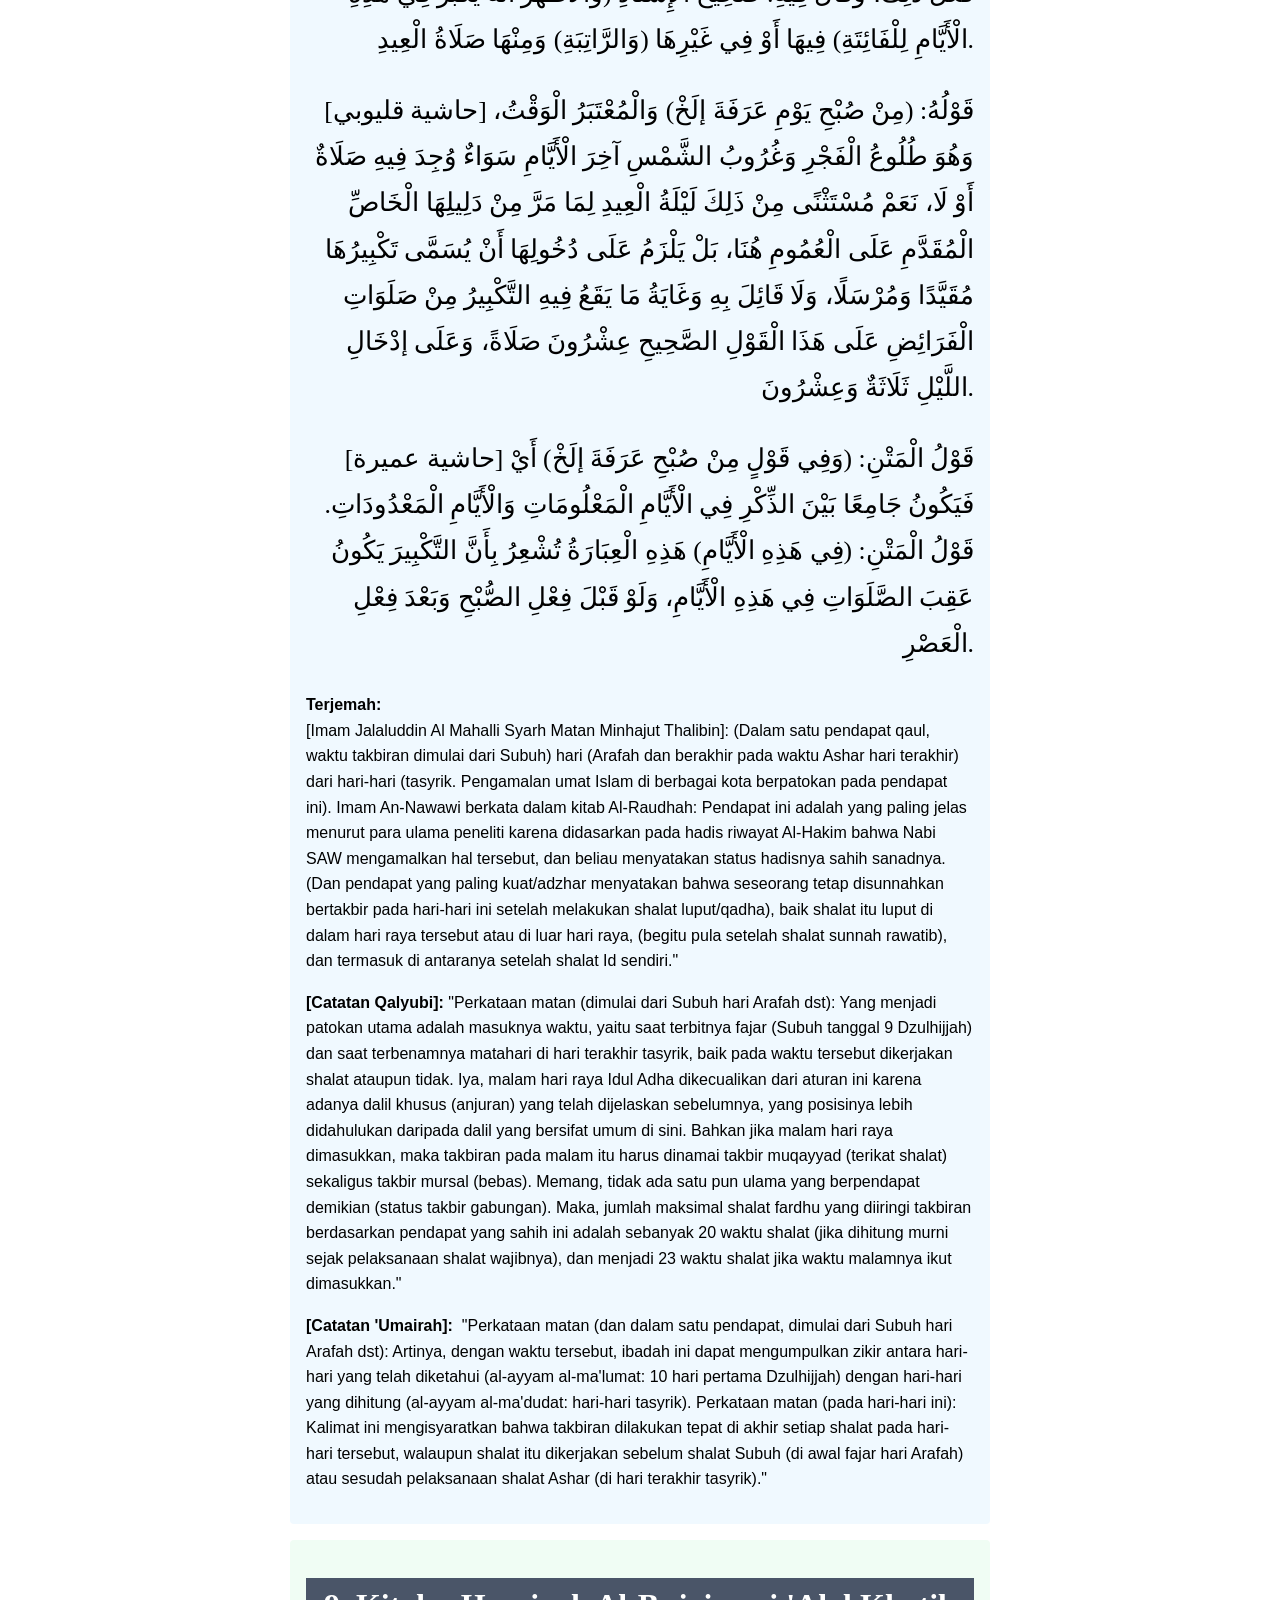
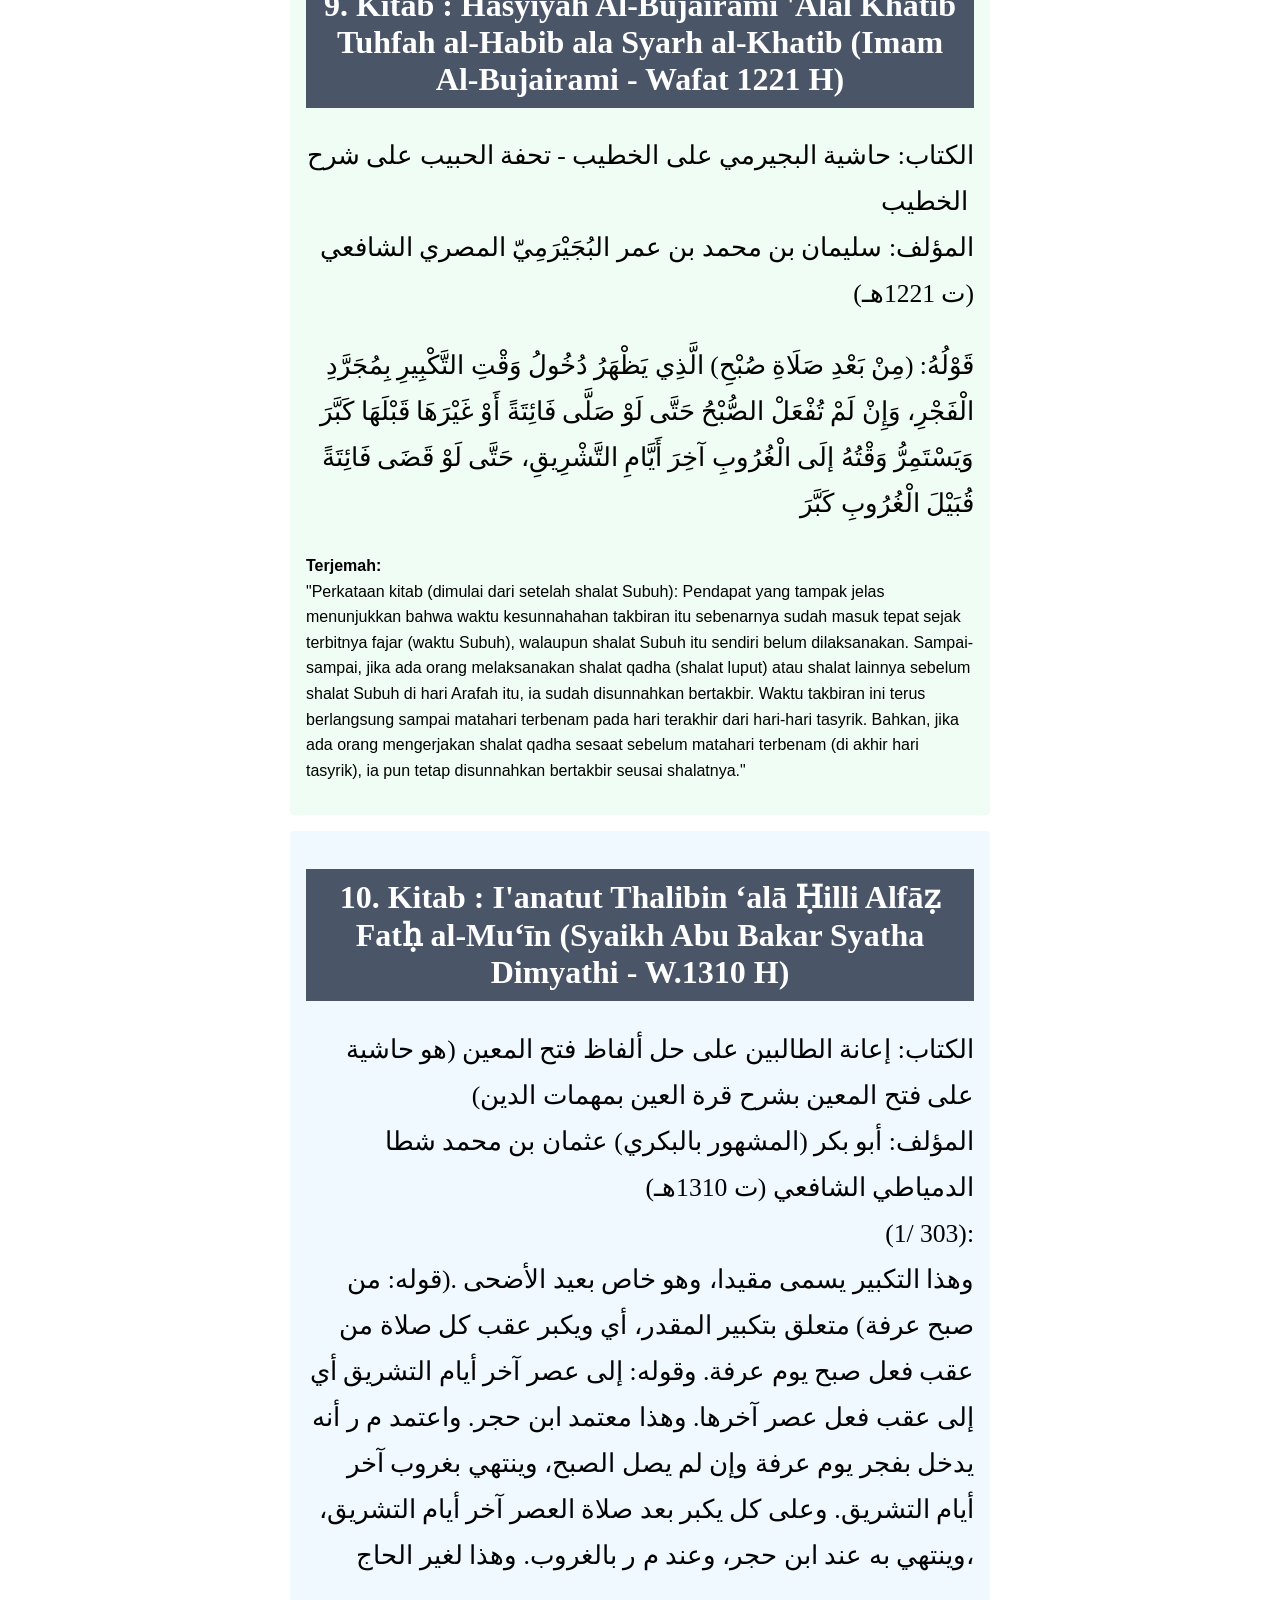
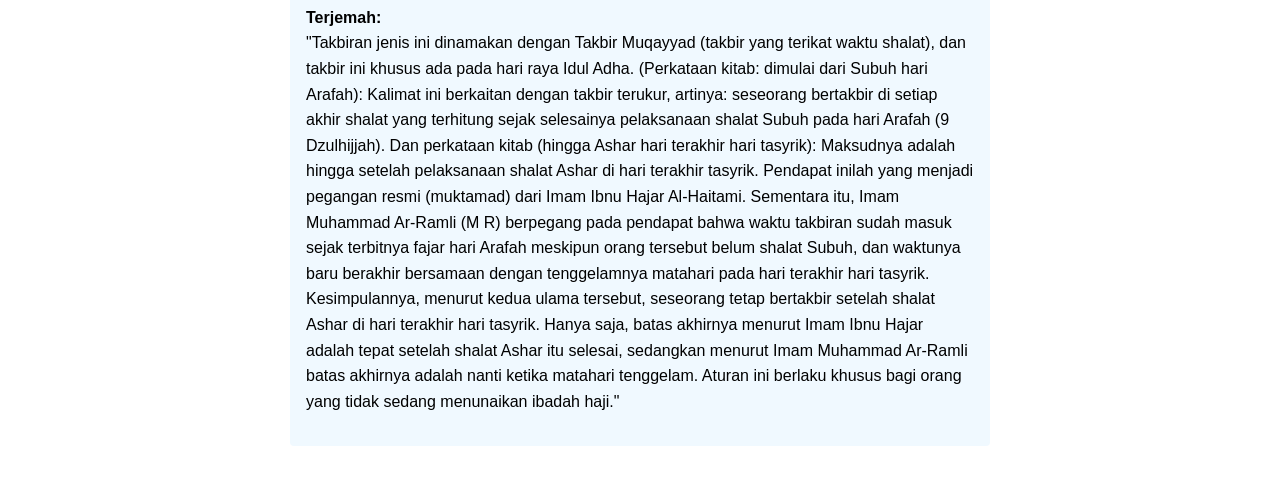
<file: referensi03.html>
<!DOCTYPE html>
<html lang="ar">
<head>
  <meta charset="UTF-8" />
  <title>awal takbiran yang terlupa</title>

  <!-- Deskripsi untuk link preview -->
  <meta name="title" content="Batas Takbiran Idul Adha" />
  <meta name="description" content="Kalam Datuk Kelampayan beserta 10 Referensi KITAB TETUA" />

  <!-- Open Graph (untuk WhatsApp, Facebook, dll) -->
  <meta property="og:type" content="website" />
  <meta property="og:url" content="https://example.com/bacaan-arabic-scheherazade.html" />
  <meta property="og:title" content="Batas Takbiran Idul Adha" />
  <meta property="og:description" content="Kalam Datuk Kelampayan beserta 10 Referensi KITAB TETUA" />
  <meta property="og:image" content="https://example.com/image.jpg" />
  <meta property="og:image:width" content="1200" />
  <meta property="og:image:height" content="630" />

  <!-- Twitter Card (opsional, tapi baik untuk preview universal) -->
  <meta property="twitter:card" content="summary_large_image" />
  <meta property="twitter:url" content="https://example.com/bacaan-arabic-scheherazade.html" />
  <meta property="twitter:title" content="Batas Takbiran Idul Adha" />
  <meta property="twitter:description" content="Kalam Datuk Kelampayan beserta 10 Referensi KITAB TETUA" />
  <meta property="twitter:image" content="https://example.com/image.jpg" />

<style type="text/css">
    body {
      margin: 2rem auto;
      max-width: 700px;
      font-family: serif;          
    }


    h1 {
      background-color: #4a5568;
      color: white;
      padding: 0.6rem 1rem;
      text-align: center;
    }

    .arabic {

      font-family: 'Scheherazade New', serif;
      font-size: 1.6em;
      text-align: right;
      line-height: 1.8;
      dir: rtl;
    }


    .latin {
      font-family: 'Segoe UI', 'Roboto', sans-serif;
      text-align: left;
      line-height: 1.6;
      dir: ltr;
    }


    .div-1 {
      background-color: #f0f9ff;
      padding: 1rem;
      margin-bottom: 1rem;
      border-radius: 4px;
    }
    .div-2 {
      background-color: #f0fdf4;
      padding: 1rem;
      margin-bottom: 1rem;
      border-radius: 4px;
    }
  </style>
 </head>
<body>

<div class="div-1">
<h1>Kitab : Sabilal Muhtadin (Syaikh Muhammad Arsyad Al-Banjari)</h1>

<p class="arabic">(ج٢/ص٥٧) :<br />
...(دان سنة) تكبير بڬ يڠتياد مڠرجاكن فكرجائن حج مولا ٢ درفد صبح هارى عرفة يائت يڠ كسمبيلن هڠڬ عصر كسداهن هارى تشريق</p>

<p class="latin"><strong>Transliterasi :</strong><br />
(Dan sunnah) Takbir bagi yang tiada mengerjakan pekerjaan haji, mula-mula daripada subuh hari Arafah yaitu yang ke sembilan hingga Ashar kesudahan hari Tasyriq.</p>
</div>

<div class="div-2">
<h1>1. Kitab : Al-UMM (Imam Asy-Syafi'i - Wafat 204 H)</h1>

<p class="arabic">الكتاب: الأم المؤلف: أبو عبد الله محمد بن إدريس الشافعي (150 - 204 هـ)</p>

<p class="arabic">(1/ 276 ط الفكر):<br />
وقد روي عن السلف أنه كان يبتدئ التكبير خلف صلاة الصبح من يوم عرفة، وأسأل الله تعالى التوفيق.</p>

<p class="latin"><strong>Terjemah:</strong><br />
"Telah diriwayatkan dari sebagian ulama salaf (generasi awal Islam) bahwa mereka mulai mengumandangkan takbiran setiap selesai shalat Subuh pada hari Arafah (9 Dzulhijjah). Dan saya memohon petunjuk serta taufik kepada Allah Ta'ala."</p>
</div>

<div class="div-1">
<h1>2. Kitab : Al-Hawi Al-Kabir syarh Mukhtasar al Muzani (Imam Al-Mawardi - Wafat 450 H)</h1>

<p class="arabic">الكتاب: الحاوي الكبير في فقه مذهب الإمام الشافعي وهو شرح مختصر المزني المؤلف: أبو الحسن علي بن محمد بن محمد بن حبيب البصري البغدادي، الشهير بالماوردي (ت 450هـ)<br />
(2/ 499)<br />
وَالْقَوْلُ الثَّالِثُ: إِنَّهُ يِبْتَدِئُ بِالتَّكْبِيرِ مِنْ بَعْدِ صَلَاةِ الصُّبْحِ مِنْ يَوْمِ عَرَفَةَ إِلَى بَعْدِ صَلَاةِ الْعَصْرِ مِنْ آخِرِ التَّشْرِيقِ، وَوَجْهُهُ أَنْ يُقَالَ: لِأَنَّ يَوْمَ عَرَفَةَ يُخْتَصُّ بِرُكْنٍ مِنْ أَرْكَانِ الْحَجِّ فَوَجَبَ أَنْ يَكُونَ التَّكْبِيرُ فِيهِ مَسْنُونًا كَيَوْمِ النَّحْرِ.</p>

<p class="latin"><strong>Terjemah:</strong><br />
"Pendapat ketiga menyatakan: Sesungguhnya waktu takbiran dimulai setelah selesai shalat Subuh pada hari Arafah (9 Dzulhijjah) sampai selesai shalat Ashar pada hari terakhir hari tasyrik (13 Dzulhijjah). Alasan argumen ini adalah: karena hari Arafah memiliki keistimewaan dengan adanya ibadah wukuf (salah satu rukun haji yang agung), maka ibadah takbiran pun pasti disunnahkan di dalamnya, sama seperti pada hari raya Idul Adha (hari Nahar)."</p>
</div>

<div class="div-2">
<h1>3. Kitab : Al-Aziz Syarh Al-Wajiz / Asy-Syarhul Kabir (Imam Al-Rafi'i al-Qazwīnī - Wafat 623 H)</h1>

<p class="arabic">الكتاب: العزيز شرح الوجيز المعروف بالشرح الكبير المؤلف: عبد الكريم بن محمد بن عبد الكريم، أبو القاسم الرافعي القزويني (ت 623هـ)<br />
(2/ 366)<br />
أنهم يبتدءون عقيب الصبح يوم عرفة ويختمونه عقيب العصر آخر أيام التَّشريق خلف ثلاث وعشرين صلاة لما روى أنه: "كَبَّرَ بَعْدَ صَلَاةِ الصُّبْحِ يَوْمَ عَرَفَةَ، وَمَدَّ التَّكْبِيرَ إِلَى الْعَصْرِ آخِرَ أَيَّامِ التَّشْرِيقِ" . وبهذا قال أحمد واختاره المزنِيُّ وابن سريج. قال الصَّيدلاني وغيره: وعليه العمل في الأمصار</p>

<p class="latin"><strong>Terjemah:</strong><br />
"Bahwa umat Islam mulai bertakbir usaii shalat Subuh pada hari Arafah (9 Dzulhijjah) dan mengakhirinya usai shalat Ashar pada hari terakhir hari tasyrik (13 Dzulhijjah), yaitu mengiringi total 23 waktu shalat wajib. Hal ini berdasarkan riwayat bahwa Nabi SAW bertakbir setelah shalat Subuh pada hari Arafah dan memperpanjang masa takbiran tersebut hingga waktu Ashar di hari terakhir hari tasyrik. Pendapat ini juga diikuti oleh Imam Ahmad bin Hanbal, serta dipilih oleh Imam al-Muzani dan Ibnu Suraij. Imam As-Shaidalani dan ulama lainnya mengatakan: Pendapat inilah yang diamalkan di berbagai kota dan wilayah umat Islam."</p>
</div>

<div class="div-1">
<h1>4. Kitab : Al-Majmu' Syarh Al-Muhadzdzab (Imam An-Nawawi - Wafat 676 H)</h1>

<p class="arabic">الكتاب: المجموع شرح المهذب المؤلف: أبو زكريا محيي الدين بن شرف النووي (ت 676 هـ)<br />
(5/ 31 ط المنيرية) :<br />
أن يبتدئ بعد صلاة الصبح من يوم عرفة ويقطعه بعد صلاة العصر من آخر أيام التشريق لما روى عمر وعلي رضي الله عنهما أن رسول الله صلى الله عليه وسلم " كان يكبر في دبر كل صلاة بعد صلاة الصبح يوم عرفة إلى بعد صلاة العصر من آخر أيام التشريق</p>

<p class="latin"><strong>Terjemah:</strong><br />
"(Pendapat yang terpilih adalah) bertakbir dimulai setelah shalat Subuh pada hari Arafah (9 Dzulhijjah) dan menghentikannya setelah shalat Ashar pada hari terakhir hari tasyrik (13 Dzulhijjah). Hal ini berdasarkan riwayat dari Sahabat Umar dan Ali RA bahwa Rasulullah SAW dahulu selalu bertakbir di setiap akhir shalat, dimulai dari setelah shalat Subuh hari Arafah sampai setelah shalat Ashar hari terakhir tasyrik."</p>
</div>

<div class="div-2">
<h1>5. Kitab : Asnal Mathalib Syarḥ Rawḍ al-Ṭālib (Syaikhul Islam Zakaria Al-Anshari - W. 926 H)</h1>

<p class="arabic">الكتاب: أسنى المطالب في شرح روض الطالب المؤلف: أبو يحيى زكريا الأنصاري الشافعي [ت 926 هـ]<br />
(1/ 284) :<br />
وَيُكَبِّرُ غَيْرُ الْحَاجِّ مِنْ صُبْحِ يَوْمِ عَرَفَةَ إلَى عَقِيبِ عَصْرِ آخِرِ أَيَّامِ التَّشْرِيقِ) لِلِاتِّبَاعِ رَوَاهُ الْحَاكِمُ وَصَحَّحَ إسْنَادَهُ</p>

<p class="latin"><strong>Terjemah:</strong><br />
"Orang yang tidak sedang menunaikan ibadah haji disunnahkan mengumandangkan takbiran dimulai sejak Subuh hari Arafah (9 Dzulhijjah) hingga selesai shalat Ashar pada hari terakhir hari tasyrik (13 Dzulhijjah) karena mengikuti sunnah Nabi SAW (ittiba'). Hadis ini diriwayatkan oleh Imam Al-Hakim dan beliau menyatakan bahwa jalur periwayatannya (sanad) berstatus sah/sahih."</p>
</div>

<div class="div-1">
<h1>6. Kitab : Fathur Rahman bi Syarḥ Zubad Ibn Ruslān (Imam Ahmad Ar-Ramli - Wafat 957 H)</h1>

<p class="arabic">الكتاب: فتح الرحمن بشرح زبد ابن رسلان<br />
المؤلف: شهاب الدين أبو العباس أحمد بن أحمد بن حمزة الرملي (ت 957 هـ)<br />
(ص399):<br />
وغير الحاج يكبر من صبح التاسع؛ وهو يوم عرفة، ويختم بعصر اليوم الرابع؛ أي: من أيام التضحية، وهو الثالث من أيام التشريق الثلاثة.</p>

<p class="latin"><strong>Terjemah:</strong><br />
"Bagi orang yang tidak sedang berhaji, mereka bertakbir dimulai dari waktu Subuh tanggal 9 Dzulhijjah, yaitu hari Arafah. Kemudian menyudahinya pada waktu Ashar hari keempat (dari hari penyembelihan), yang bertepatan dengan hari ketiga dari rangkaian tiga hari tasyrik (yaitu tanggal 13 Dzulhijjah)."</p>
</div>

<div class="div-2">
<h1>7. Kitab : Tuhfatul Muhtaj fī Syarḥ al-Minhāj (Imam Ibnu Hajar Al-Haitami - Wafat 974 H)</h1>

<p class="arabic">الكتاب: تحفة المحتاج في شرح المنهاج<br />
المؤلف: أحمد بن محمد بن علي بن حجر الهيتمي [ت 974 هـ]<br />
&#160;(3/ 53):<br />
(وَفِي قَوْلٍ) يُكَبِّرُ (مِنْ) حِينِ فِعْلِ (صُبْحِ) يَوْمِ (عَرَفَةَ وَيَخْتِمُ) عَلَى الْقَوْلَيْنِ (بِعَصْرِ) أَيْ بِالتَّكْبِيرِ عَقِبَ فِعْلِ عَصْرِ آخِرِ أَيَّامِ (التَّشْرِيقِ وَالْعَمَلُ عَلَى هَذَا) فِي الْأَعْصَارِ وَالْأَمْصَارِ لِلْخَبَرِ الصَّحِيحِ فِيهِ عَلَى مَا قَالَهُ الْحَاكِمُ وَتَبِعَهُ تِلْمِيذُهُ الْإِمَامُ الْبَيْهَقِيُّ فِي خِلَافِيَّاتِهِ لَكِنَّهُ ضَعَّفَهُ فِي غَيْرِهَا وَبِتَسْلِيمِهِ هُوَ حُجَّةٌ فِي ذَلِكَ وَمِنْ ثَمَّ اخْتَارَهُ الْمُصَنِّفُ فِي الْمَجْمُوعِ وَغَيْرِهِ وَفِي الْأَذْكَارِ أَنَّهُ الْأَصَحُّ وَفِي الرَّوْضَةِ أَنَّهُ الْأَظْهَرُ عِنْدَ الْمُحَقِّقِينَ</p>

<p class="latin"><strong>Terjemah:</strong><br />
"(Dalam satu pendapat qaul yang kuat), seseorang bertakbir terhitung sejak pelaksanaan shalat Subuh pada hari Arafah (9 Dzulhijjah) dan mengakhirinya—berdasarkan kedua pendapat yang ada—pada waktu Ashar, artinya takbiran dilakukan tepat setelah pelaksanaan shalat Ashar di hari terakhir hari tasyrik (13 Dzulhijjah). Pengamalan inilah yang berlaku di sepanjang zaman dan di berbagai negeri muslim berdasarkan adanya riwayat sahih mengenai hal itu sebagaimana dinyatakan oleh Imam Al-Hakim, lalu diikuti oleh muridnya, Imam Al-Baihaqi, dalam kitab Khilafiyyat-nya. Meskipun Imam Al-Baihaqi sempat menilai hadis ini lemah di kitabnya yang lain dan sekaligus menerimanya (di lainnya), maka ia sah menjadi dasar argumen hukum. Oleh sebab itulah, Imam An-Nawawi (penulis) memilih pendapat ini dalam kitab Al-Majmu‘ dan kitab lainnya. Di dalam kitab Al-Adzkar, beliau menyebutkan bahwa inilah pendapat yang paling sahih, sedangkan dalam kitab Al-Raudhah, beliau menyatakan bahwa inilah pendapat yang paling jelas (al-adzhar) di kalangan para ulama peneliti hukum fikih."</p>
</div>

<div class="div-1">
<h1>8. Kitab : Hasyiyata Qalyubi wa 'Umairah Imam Qalyubi [W. 1069 H] Imam 'Umairah [W. 957 H]</h1>

<p class="arabic">الكتاب: حاشيتا قليوبي وعميرة<br />
المؤلف: أحمد سلامة القليوبي وأحمد البرلسي عميرة<br />
(1/ 358):<br />
(وَفِي قَوْلٍ مِنْ صُبْحِ) يَوْمِ (عَرَفَةَ وَيَخْتِمُ بِعَصْرِ آخِرِ) أَيَّامِ (التَّشْرِيقِ وَالْعَمَلُ عَلَى هَذَا) فِي الْأَمْصَارِ. قَالَ فِي الرَّوْضَةِ، وَهُوَ الْأَظْهَرُ عِنْدَ الْمُحَقِّقِينَ لِلْحَدِيثِ أَيْ الَّذِي رَوَاهُ الْحَاكِمُ أَنَّهُ صلى الله عليه وسلم فَعَلَ ذَلِكَ، وَقَالَ فِيهِ: صَحِيحُ الْإِسْنَادِ (وَالْأَظْهَرُ أَنَّهُ يُكَبِّرُ فِي هَذِهِ الْأَيَّامِ لِلْفَائِتَةِ) فِيهَا أَوْ فِي غَيْرِهَا (وَالرَّاتِبَةِ) وَمِنْهَا صَلَاةُ الْعِيدِ.</p>

<p class="arabic">[حاشية قليوبي] قَوْلُهُ: (مِنْ صُبْحِ يَوْمِ عَرَفَةَ إلَخْ) وَالْمُعْتَبَرُ الْوَقْتُ، وَهُوَ طُلُوعُ الْفَجْرِ وَغُرُوبُ الشَّمْسِ آخِرَ الْأَيَّامِ سَوَاءٌ وُجِدَ فِيهِ صَلَاةٌ أَوْ لَا، نَعَمْ مُسْتَثْنًى مِنْ ذَلِكَ لَيْلَةُ الْعِيدِ لِمَا مَرَّ مِنْ دَلِيلِهَا الْخَاصِّ الْمُقَدَّمِ عَلَى الْعُمُومِ هُنَا، بَلْ يَلْزَمُ عَلَى دُخُولِهَا أَنْ يُسَمَّى تَكْبِيرُهَا مُقَيَّدًا وَمُرْسَلًا، وَلَا قَائِلَ بِهِ وَغَايَةُ مَا يَقَعُ فِيهِ التَّكْبِيرُ مِنْ صَلَوَاتِ الْفَرَائِضِ عَلَى هَذَا الْقَوْلِ الصَّحِيحِ عِشْرُونَ صَلَاةً، وَعَلَى إدْخَالِ اللَّيْلِ ثَلَاثَةٌ وَعِشْرُونَ.</p>

<p class="arabic">[حاشية عميرة] قَوْلُ الْمَتْنِ: (وَفِي قَوْلٍ مِنْ صُبْحِ عَرَفَةَ إلَخْ) أَيْ فَيَكُونُ جَامِعًا بَيْنَ الذِّكْرِ فِي الْأَيَّامِ الْمَعْلُومَاتِ وَالْأَيَّامِ الْمَعْدُودَاتِ. قَوْلُ الْمَتْنِ: (فِي هَذِهِ الْأَيَّامِ) هَذِهِ الْعِبَارَةُ تُشْعِرُ بِأَنَّ التَّكْبِيرَ يَكُونُ عَقِبَ الصَّلَوَاتِ فِي هَذِهِ الْأَيَّامِ، وَلَوْ قَبْلَ فِعْلِ الصُّبْحِ وَبَعْدَ فِعْلِ الْعَصْرِ.</p>

<p class="latin"><strong>Terjemah:</strong><br />
[Imam Jalaluddin Al Mahalli Syarh Matan Minhajut Thalibin]: (Dalam satu pendapat qaul, waktu takbiran dimulai dari Subuh) hari (Arafah dan berakhir pada waktu Ashar hari terakhir) dari hari-hari (tasyrik. Pengamalan umat Islam di berbagai kota berpatokan pada pendapat ini). Imam An-Nawawi berkata dalam kitab Al-Raudhah: Pendapat ini adalah yang paling jelas menurut para ulama peneliti karena didasarkan pada hadis riwayat Al-Hakim bahwa Nabi SAW mengamalkan hal tersebut, dan beliau menyatakan status hadisnya sahih sanadnya. (Dan pendapat yang paling kuat/adzhar menyatakan bahwa seseorang tetap disunnahkan bertakbir pada hari-hari ini setelah melakukan shalat luput/qadha), baik shalat itu luput di dalam hari raya tersebut atau di luar hari raya, (begitu pula setelah shalat sunnah rawatib), dan termasuk di antaranya setelah shalat Id sendiri."</p>

<p class="latin"><strong>[Catatan Qalyubi]:</strong> "Perkataan matan (dimulai dari Subuh hari Arafah dst): Yang menjadi patokan utama adalah masuknya waktu, yaitu saat terbitnya fajar (Subuh tanggal 9 Dzulhijjah) dan saat terbenamnya matahari di hari terakhir tasyrik, baik pada waktu tersebut dikerjakan shalat ataupun tidak. Iya, malam hari raya Idul Adha dikecualikan dari aturan ini karena adanya dalil khusus (anjuran) yang telah dijelaskan sebelumnya, yang posisinya lebih didahulukan daripada dalil yang bersifat umum di sini. Bahkan jika malam hari raya dimasukkan, maka takbiran pada malam itu harus dinamai takbir muqayyad (terikat shalat) sekaligus takbir mursal (bebas). Memang, tidak ada satu pun ulama yang berpendapat demikian (status takbir gabungan). Maka, jumlah maksimal shalat fardhu yang diiringi takbiran berdasarkan pendapat yang sahih ini adalah sebanyak 20 waktu shalat (jika dihitung murni sejak pelaksanaan shalat wajibnya), dan menjadi 23 waktu shalat jika waktu malamnya ikut dimasukkan."</p>

<p class="latin"><strong>[Catatan 'Umairah]:</strong>&#160; "Perkataan matan (dan dalam satu pendapat, dimulai dari Subuh hari Arafah dst): Artinya, dengan waktu tersebut, ibadah ini dapat mengumpulkan zikir antara hari-hari yang telah diketahui (al-ayyam al-ma'lumat: 10 hari pertama Dzulhijjah) dengan hari-hari yang dihitung (al-ayyam al-ma'dudat: hari-hari tasyrik). Perkataan matan (pada hari-hari ini): Kalimat ini mengisyaratkan bahwa takbiran dilakukan tepat di akhir setiap shalat pada hari-hari tersebut, walaupun shalat itu dikerjakan sebelum shalat Subuh (di awal fajar hari Arafah) atau sesudah pelaksanaan shalat Ashar (di hari terakhir tasyrik)."</p>
</div>

<div class="div-2">
<h1>9. Kitab : Hasyiyah Al-Bujairami 'Alal Khatib Tuhfah al-Habib ala Syarh al-Khatib (Imam Al-Bujairami - Wafat 1221 H)</h1>

<p class="arabic">الكتاب: حاشية البجيرمي على الخطيب - تحفة الحبيب على شرح الخطيب&#160;<br />
المؤلف: سليمان بن محمد بن عمر البُجَيْرَمِيّ المصري الشافعي (ت 1221هـ)</p>

<p class="arabic">قَوْلُهُ: (مِنْ بَعْدِ صَلَاةِ صُبْحِ) الَّذِي يَظْهَرُ دُخُولُ وَقْتِ التَّكْبِيرِ بِمُجَرَّدِ الْفَجْرِ، وَإِنْ لَمْ تُفْعَلْ الصُّبْحُ حَتَّى لَوْ صَلَّى فَائِتَةً أَوْ غَيْرَهَا قَبْلَهَا كَبَّرَ وَيَسْتَمِرُّ وَقْتُهُ إلَى الْغُرُوبِ آخِرَ أَيَّامِ التَّشْرِيقِ، حَتَّى لَوْ قَضَى فَائِتَةً قُبَيْلَ الْغُرُوبِ كَبَّرَ</p>

<p class="latin"><strong>Terjemah:</strong><br />
"Perkataan kitab (dimulai dari setelah shalat Subuh): Pendapat yang tampak jelas menunjukkan bahwa waktu kesunnahahan takbiran itu sebenarnya sudah masuk tepat sejak terbitnya fajar (waktu Subuh), walaupun shalat Subuh itu sendiri belum dilaksanakan. Sampai-sampai, jika ada orang melaksanakan shalat qadha (shalat luput) atau shalat lainnya sebelum shalat Subuh di hari Arafah itu, ia sudah disunnahkan bertakbir. Waktu takbiran ini terus berlangsung sampai matahari terbenam pada hari terakhir dari hari-hari tasyrik. Bahkan, jika ada orang mengerjakan shalat qadha sesaat sebelum matahari terbenam (di akhir hari tasyrik), ia pun tetap disunnahkan bertakbir seusai shalatnya."</p>
</div>

<div class="div-1">
<h1>10. Kitab : I'anatut Thalibin ‘alā Ḥilli Alfāẓ Fatḥ al-Mu‘īn (Syaikh Abu Bakar Syatha Dimyathi - W.1310 H)</h1>

<p class="arabic">الكتاب: إعانة الطالبين على حل ألفاظ فتح المعين (هو حاشية على فتح المعين بشرح قرة العين بمهمات الدين)<br />
المؤلف: أبو بكر (المشهور بالبكري) عثمان بن محمد شطا الدمياطي الشافعي (ت 1310هـ)<br />
(1/ 303):<br />
وهذا التكبير يسمى مقيدا، وهو خاص بعيد الأضحى .(قوله: من صبح عرفة) متعلق بتكبير المقدر، أي ويكبر عقب كل صلاة من عقب فعل صبح يوم عرفة. وقوله: إلى عصر آخر أيام التشريق أي إلى عقب فعل عصر آخرها. وهذا معتمد ابن حجر. واعتمد م ر أنه يدخل بفجر يوم عرفة وإن لم يصل الصبح، وينتهي بغروب آخر أيام التشريق. وعلى كل يكبر بعد صلاة العصر آخر أيام التشريق، وينتهي به عند ابن حجر، وعند م ر بالغروب. وهذا لغير الحاج،</p>

<p class="latin"><strong>Terjemah:</strong><br />
"Takbiran jenis ini dinamakan dengan Takbir Muqayyad (takbir yang terikat waktu shalat), dan takbir ini khusus ada pada hari raya Idul Adha. (Perkataan kitab: dimulai dari Subuh hari Arafah): Kalimat ini berkaitan dengan takbir terukur, artinya: seseorang bertakbir di setiap akhir shalat yang terhitung sejak selesainya pelaksanaan shalat Subuh pada hari Arafah (9 Dzulhijjah). Dan perkataan kitab (hingga Ashar hari terakhir hari tasyrik): Maksudnya adalah hingga setelah pelaksanaan shalat Ashar di hari terakhir tasyrik. Pendapat inilah yang menjadi pegangan resmi (muktamad) dari Imam Ibnu Hajar Al-Haitami. Sementara itu, Imam Muhammad Ar-Ramli (M R) berpegang pada pendapat bahwa waktu takbiran sudah masuk sejak terbitnya fajar hari Arafah meskipun orang tersebut belum shalat Subuh, dan waktunya baru berakhir bersamaan dengan tenggelamnya matahari pada hari terakhir hari tasyrik. Kesimpulannya, menurut kedua ulama tersebut, seseorang tetap bertakbir setelah shalat Ashar di hari terakhir hari tasyrik. Hanya saja, batas akhirnya menurut Imam Ibnu Hajar adalah tepat setelah shalat Ashar itu selesai, sedangkan menurut Imam Muhammad Ar-Ramli batas akhirnya adalah nanti ketika matahari tenggelam. Aturan ini berlaku khusus bagi orang yang tidak sedang menunaikan ibadah haji."</p>
</div>

</body></html>
</file>
